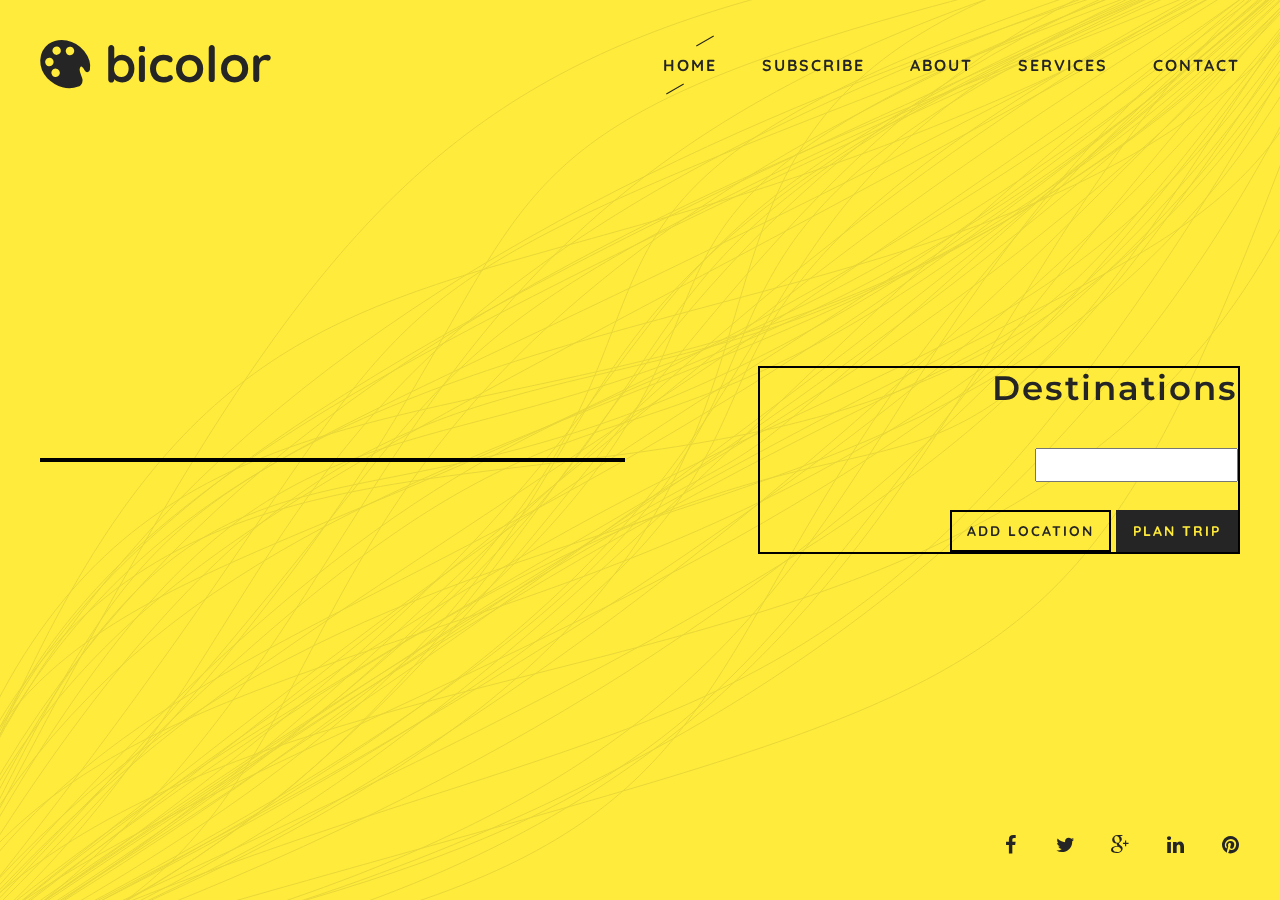
<file: index.html>
<!DOCTYPE html>
<html>
    <head>
        <title>Bicolor - Creative Coming Soon Template</title>
        <!-- META DATA -->
        <meta http-equiv="content-type" content="text/html;charset=UTF-8">
        <meta charset="utf-8">
        <meta name="viewport" content="width=device-width, initial-scale=1, maximum-scale=1">
        <meta name="description" content="">
        <meta name="keywords" content="">
        <meta name="author" content="">
        <!-- CSS Implementing Plugins -->
        <link rel="stylesheet" href="assets/css/font-awesome.min.css">
        <link rel="stylesheet" href="assets/css/bicolor.min.css">
        <!-- CSS Global Compulsory -->
        <link rel="stylesheet" href="assets/css/bootstrap.min.css">
        <link rel="stylesheet" href="assets/css/animate.min.css">
        <link rel="stylesheet" href="assets/css/style.css">
        <!--<link rel="stylesheet" href="assets/css/custom.css">-->
        <!-- HTML5 shim and Respond.js IE8 support of HTML5 elements and media queries -->
        <!--[if lt IE 9]>
        <script src="http://html5shim.googlecode.com/svn/trunk/html5.js"></script>
        <![endif]-->
        <!-- FAVICONS -->
        <link rel="shortcut icon" href="assets/img/favicon.png">
        <link rel="apple-touch-icon" href="assets/img/apple-touch-icon.png">
        <link rel="apple-touch-icon" sizes="72x72" href="assets/img/apple-touch-icon-72x72.png">
        <link rel="apple-touch-icon" sizes="114x114" href="assets/img/apple-touch-icon-114x114.png">
    </head>
    <body>
        <div id="awd-site-wrap" class="bg bg-home">
            <div id="bg">
                <div id="overlay">
                    <div class="awd-site-bg bg-home"></div>
                    <div class="awd-site-bg bg-subscribe"></div>
                    <div class="awd-site-bg bg-about"></div>
                    <div class="awd-site-bg bg-contact"></div>
                    <div class="awd-site-bg bg-services"></div>
                </div>
                <canvas id="awd-site-canvas"></canvas>
            </div>
            <!-- START SITE HEADER -->
            <header id="awd-site-header">
                <div id="awd-site-logo" class="animated" data-animation="fadeInDown" data-animation-delay="500">
                    <h1><a href="index.html#" class="go-slide" data-slide="home"><i class="icon-paint"></i><span>Bicolor</span></a></h1>
                </div>
                <button class="menu-toggle animated" data-animation="fadeInDown" data-animation-delay="500" data-role="toggle">
                <span></span>
                <span></span>
                <span></span>
                </button>
                <!-- START NAVIGATION -->
                <nav id="awd-site-nav" class="navigation animated" data-animation="fadeInDown" data-animation-delay="500">
                    <div class="nav-container">
                        <!-- START NAVIGATION MENU ITEMS -->
                        <ul>
                            <li><a href="index.html#" data-slide="home" class="active">Home</a></li>
                            <li><a href="index.html#" data-slide="subscribe">Subscribe</a></li>
                            <li><a href="index.html#" data-slide="about">About</a></li>
                            <li><a href="index.html#" data-slide="services">Services</a></li>
                            <li><a href="index.html#" data-slide="contact">Contact</a></li>
                        </ul>
                        <!-- END NAVIGATION MENU ITEMS -->
                    </div>
                </nav>
                <!-- END NAVIGATION -->
            </header>
            <!-- END SITE HEADER -->
            <!-- START MAIN -->
            <main id="awd-site-main">
                <!-- START SECTION -->
                <section id="awd-site-content">
                    <div class="sections-block">
                        <div class="slides">
                            <div class="slides-wrap">
                                <!-- HOME SECTION -->
                                <div class="slide-item" data-slide-id="home">
                                    <!-- START CONTAINER -->
                                    <div class="container-fluid">
                                        <div class="row">
                                            <div class="col-md-12">
                                                <!-- START SLIDE CONTENT-->
                                                <div class="slide-content">
                                                    <div class="row">
                                                        <div class="col-lg-6 col-md-6 svm">
                                                            <div class="section-info text-left" style="border: 2px solid black;">
                                                                
                                                            </div>
                                                        </div>
                                                        <div class="col-lg-5 col-lg-offset-1 col-md-6 svm">
                                                            <div class="section-info text-right" style="border: 2px solid black;">
                                                                <!-- START TITLE -->
                                                                <h2 class="section-title text-default animated" data-animation="fadeIn" data-animation-delay="50">Destinations
                                                                </h2>
                                                                <!-- END TITLE -->
                                                                <input type="text" name="fname"><br><br>
                                                                <a href="index.html#" class="btn go-slide animated" data-animation="fadeIn" data-animation-delay="60" data-slide="about">Add Location</a>
                                                                <a href="index.html#" class="btn btn-inverse go-slide animated" data-animation="fadeIn" data-animation-delay="60" data-slide="subscribe">Plan Trip</a>
                                                            </div>
                                                        </div>
                                                    </div>
                                                </div>
                                                <!-- END SLIDE CONTENT-->
                                            </div>
                                        </div>
                                    </div>
                                    <!-- END CONTAINER -->
                                </div>
                                <!-- SUBSCRIBE SECTION -->
                                <div class="slide-item" data-slide-id="subscribe">
                                    <!-- START CONTAINER -->
                                    <div class="container-fluid">
                                        <div class="row">
                                            <div class="col-md-12">
                                                <!-- START SLIDE CONTENT-->
                                                <div class="slide-content">
                                                    <div class="row">
                                                        <div class="col-lg-5 col-lg-offset-2 col-md-6 col-md-offset-1 col-md-push-5 svm">
                                                            <div class="section-info text-right">
                                                                <!-- START TITLE -->
                                                                <h2 class="section-title text-default animated" data-animation="fadeIn" data-animation-delay="60">Subscribe to<br/> Our Newsletter</h2>
                                                                <!-- END TITLE -->
                                                                <p class="animated" data-animation="fadeIn" data-animation-delay="100">Join our email
                                                                    newsletter.
                                                                    <strong>It's fast and easy.</strong><br/> You will be among the first to know about<br/> the launch of our project.
                                                                </p>
                                                            </div>
                                                        </div>
                                                        <div class="col-md-5 col-md-pull-7 svm">
                                                            <div class="section-info text-left">
                                                                <p><strong>Don't forget</strong> to click on the confirmation email that you will receive in order to <strong>activate</strong> your
                                                                    subscription.
                                                                </p>
                                                                <!-- Subscribe Form -->
                                                                <div class="row">
                                                                    <div class="col-md-12 col-md-offset-0 col-sm-8 col-sm-offset-2">
                                                                        <form id="subscribe-form" class="subscribe-form" method="post">
                                                                            <input type="email" id="subscribe-email"
                                                                                name="subscribe-email" placeholder="Enter Your Email Address"/>
                                                                            <button type="submit" id="subscribe-submit" class="btn btn-inverse">
                                                                            <span>Subscribe</span> <i class="fa fa-envelope"></i></button>
                                                                            <div class="form-notice subscribe-notice"></div>
                                                                        </form>
                                                                    </div>
                                                                </div>
                                                                <!-- end Subscribe Form -->
                                                            </div>
                                                        </div>
                                                    </div>
                                                </div>
                                                <!-- END SLIDE CONTENT-->
                                            </div>
                                        </div>
                                        <!-- END ROW -->
                                    </div>
                                    <!-- END CONTAINER -->
                                </div>
                                <!-- ABOUT SECTION -->
                                <div class="slide-item" data-slide-id="about">
                                    <!-- START CONTAINER -->
                                    <div class="container-fluid">
                                        <div class="row">
                                            <div class="col-md-12">
                                                <!-- START SLIDE CONTENT-->
                                                <div class="slide-content">
                                                    <div class="row">
                                                        <div class="col-lg-5 col-lg-offset-2 col-md-6 col-md-offset-1 col-md-push-5 svm">
                                                            <div class="section-info text-right">
                                                                <!-- START TITLE -->
                                                                <h2 class="section-title text-default animated" data-animation="fadeIn" data-animation-delay="60">About Us</h2>
                                                                <!-- END TITLE -->
                                                                <p class="animated" data-animation="fadeIn" data-animation-delay="100">Bicolor is a <strong>creative</strong>,
                                                                    modern,
                                                                    <strong>minimal</strong> and fully responsive coming soon/under construction <strong>template</strong> suitable for every
                                                                    creative
                                                                    people, corporates, business agency.
                                                                </p>
                                                            </div>
                                                        </div>
                                                        <div class="col-md-5 col-md-pull-7 svm">
                                                            <div class="section-info text-left">
                                                                <!-- START FEATURES-LIST -->
                                                                <div class="features-list">
                                                                    <!-- FEATURE -->
                                                                    <div class="featured-item animated" data-animation="fadeIn"
                                                                        data-animation-delay="150">
                                                                        <div class="featured-text">
                                                                            <h3><i class="fa fa-rocket"></i> Lightning Fast</h3>
                                                                            <p>Duis aute irure dolor in reprehenderit in voluptate velit esse
                                                                                cillum.
                                                                            </p>
                                                                        </div>
                                                                    </div>
                                                                    <div class="featured-item">
                                                                        <!-- FEATURE -->
                                                                        <div class="featured-item animated" data-animation="fadeIn"
                                                                            data-animation-delay="150">
                                                                            <div class="featured-text">
                                                                                <h3><i class="icon-paint"></i> Unlimited Colors</h3>
                                                                                <p>Duis aute irure dolor in reprehenderit in voluptate velit esse
                                                                                    cillum.
                                                                                </p>
                                                                            </div>
                                                                        </div>
                                                                    </div>
                                                                </div>
                                                                <!-- END FEATURES-LIST -->
                                                            </div>
                                                        </div>
                                                    </div>
                                                </div>
                                                <!-- END SLIDE CONTENT-->
                                            </div>
                                        </div>
                                        <!-- END ROW -->
                                    </div>
                                    <!-- END CONTAINER -->
                                </div>
                                <!-- SERVICES SECTION -->
                                <div class="slide-item" data-slide-id="services">
                                    <!-- START CONTAINER -->
                                    <div class="container-fluid">
                                        <div class="row">
                                            <div class="col-md-12">
                                                <!-- START SLIDE CONTENT-->
                                                <div class="slide-content">
                                                    <div class="row">
                                                        <div class="col-lg-5 col-lg-offset-2 col-md-6 col-md-offset-1 col-md-push-5 svm">
                                                            <div class="section-info text-right">
                                                                <!-- START TITLE -->
                                                                <h2 class="section-title text-default animated" data-animation="fadeIn">Our Services</h2>
                                                                <!-- END TITLE -->
                                                                <p class="animated" data-animation="fadeIn" data-animation-delay="100">Lorem ipsum dolor sit
                                                                    amet,
                                                                    consectetur
                                                                    adipisicing elit, sed do eiusmod tempor incididunt ut labore et dolore magna aliqua. Ut enim
                                                                    ad
                                                                    minim veniam, quis nostrud exercitation ullamco laboris nisi ut aliquip ex ea commodo
                                                                    consequat.
                                                                </p>
                                                            </div>
                                                        </div>
                                                        <div class="col-md-5 col-md-pull-7 svm">
                                                            <div class="section-info text-left">
                                                                <!-- SERVICE -->
                                                                <div class="service animated" data-animation="fadeIn" data-animation-delay="150">
                                                                    <h3>Well Documented</h3>
                                                                    <p>Duis aute irure dolor in reprehenderit in voluptate velit esse cillum dolore eu.
                                                                        Excepteur
                                                                        sint occaecat cupidatat non proident.
                                                                    </p>
                                                                </div>
                                                                <!-- SERVICE -->
                                                                <div class="service animated" data-animation="fadeIn" data-animation-delay="150">
                                                                    <h3>Fully Responsive</h3>
                                                                    <p>Duis aute irure dolor in reprehenderit in voluptate velit esse cillum dolore eu.
                                                                        Excepteur
                                                                        sint occaecat cupidatat non proident.
                                                                    </p>
                                                                </div>
                                                            </div>
                                                        </div>
                                                    </div>
                                                </div>
                                                <!-- END SLIDE CONTENT-->
                                            </div>
                                        </div>
                                        <!-- END ROW -->
                                    </div>
                                    <!-- END CONTAINER -->
                                </div>
                                <!-- CONTACT SECTION -->
                                <div class="slide-item" data-slide-id="contact">
                                    <!-- START CONTAINER -->
                                    <div class="container-fluid">
                                        <div class="row">
                                            <div class="col-md-12">
                                                <!-- START SLIDE CONTENT-->
                                                <div class="slide-content">
                                                    <div class="row">
                                                        <div class="col-lg-5 col-lg-offset-1 col-md-6 col-md-push-6 svm">
                                                            <div class="section-info text-right">
                                                                <!-- START TITLE -->
                                                                <h2 class="section-title text-default animated" data-animation="fadeIn">Contact Us</h2>
                                                                <!-- END TITLE -->
                                                                <div class="contact-info">
                                                                    <p class="contact-item"><i class="fa fa-phone"></i> Phone: (+1) 23-4567-890</p>
                                                                    <!--<p class="contact-item"><i class="fa fa-envelope"></i> Email: info@example.com</p>-->
                                                                    <p class="contact-item"><i class="fa fa-map-marker"></i> NE 29th Ave, Miami, FL 33180, USA</p>
                                                                </div>
                                                                <p class="animated" data-animation="fadeIn" data-animation-delay="100">
                                                                    <strong>Wanna say hello?</strong> Lorem ipsum dolor sit amet, consectetur adipisicing elit, sed do eiusmod <strong>tempor incididunt</strong> ut labore et dolore magna aliqua.
                                                                </p>
                                                            </div>
                                                        </div>
                                                        <div class="col-lg-6 col-md-6 col-md-pull-6 svm">
                                                            <div class="section-info text-left">
                                                                <!-- START CONTACT FORM -->
                                                                <form id="contact-form" class="contact-form">
                                                                    <div class="row">
                                                                        <div class="col-lg-4 col-md-6 col-md-12 animated" data-animation="fadeIn" data-animation-delay="200">
                                                                            <input type="text" name="contact-name" placeholder="Name"
                                                                                class="contact-form-name required">
                                                                        </div>
                                                                        <div class="col-lg-4 col-md-6 col-md-12 animated" data-animation="fadeIn" data-animation-delay="200">
                                                                            <input type="email" name="contact-email" placeholder="Email address"
                                                                                class="contact-form-email required">
                                                                        </div>
                                                                        <div class="col-lg-4 col-md-12 animated" data-animation="fadeIn" data-animation-delay="200">
                                                                            <input type="text" name="contact-subject" placeholder="Subject"
                                                                                class="contact-form-subject required">
                                                                        </div>
                                                                        <!-- END COLUMN 4 -->
                                                                        <div class="col-md-12 animated" data-animation="fadeIn" data-animation-delay="150">
                                                                            <textarea name="contact-message" placeholder="Message"
                                                                                class="contact-form-message required"
                                                                                rows="4"></textarea>
                                                                            <button class="btn btn-block" type="submit" id="submit" name="submit"><span>Send Message</span>
                                                                            <i class="fa fa-send"></i></button>
                                                                        </div>
                                                                        <!-- END COLUMN 8 -->
                                                                    </div>
                                                                    <!-- END ROW -->
                                                                    <div class="contact-notice"></div>
                                                                </form>
                                                                <!-- END CONTACT FORM -->
                                                            </div>
                                                        </div>
                                                    </div>
                                                </div>
                                                <!-- END SLIDE CONTENT-->
                                            </div>
                                        </div>
                                        <!-- END ROW -->
                                    </div>
                                    <!-- END CONTAINER -->
                                </div>
                            </div>
                        </div>
                    </div>
                </section>
                <!-- END SECTION -->
            </main>
            <!-- END MAIN -->
            <footer id="awd-site-footer">
                <!-- START COPYRIGHT -->
                <div class="copyright animated" data-animation="fadeInUp" data-animation-delay="500">
                </div>
                <!-- END COPYRIGHT -->
                <!-- START SOCIAL ICONS -->
                <nav class="social-icons animated" data-animation="fadeInUp" data-animation-delay="500">
                    <ul>
                        <li><a href="index.html#"><i class="fa fa-facebook"></i></a></li>
                        <li><a href="index.html#"><i class="fa fa-twitter"></i></a></li>
                        <li><a href="index.html#"><i class="fa fa-google-plus"></i></a></li>
                        <li><a href="index.html#"><i class="fa fa-linkedin"></i></a></li>
                        <li><a href="index.html#"><i class="fa fa-pinterest"></i></a></li>
                    </ul>
                </nav>
                <!-- END SOCIAL ICONS -->
            </footer>
        </div>
        <!-- JS -->
        <script type="text/javascript" src="assets/js/jquery-1.11.3.min.js"></script>
        <script type="text/javascript" src="assets/js/bootstrap.min.js"></script>
        <script type="text/javascript" src="assets/js/vendor.js"></script>
        <script type="text/javascript" src="assets/js/options-v=2.js"></script>
        <script type="text/javascript" src="assets/js/main-v=1.js"></script>
    </body>
</html>
</file>
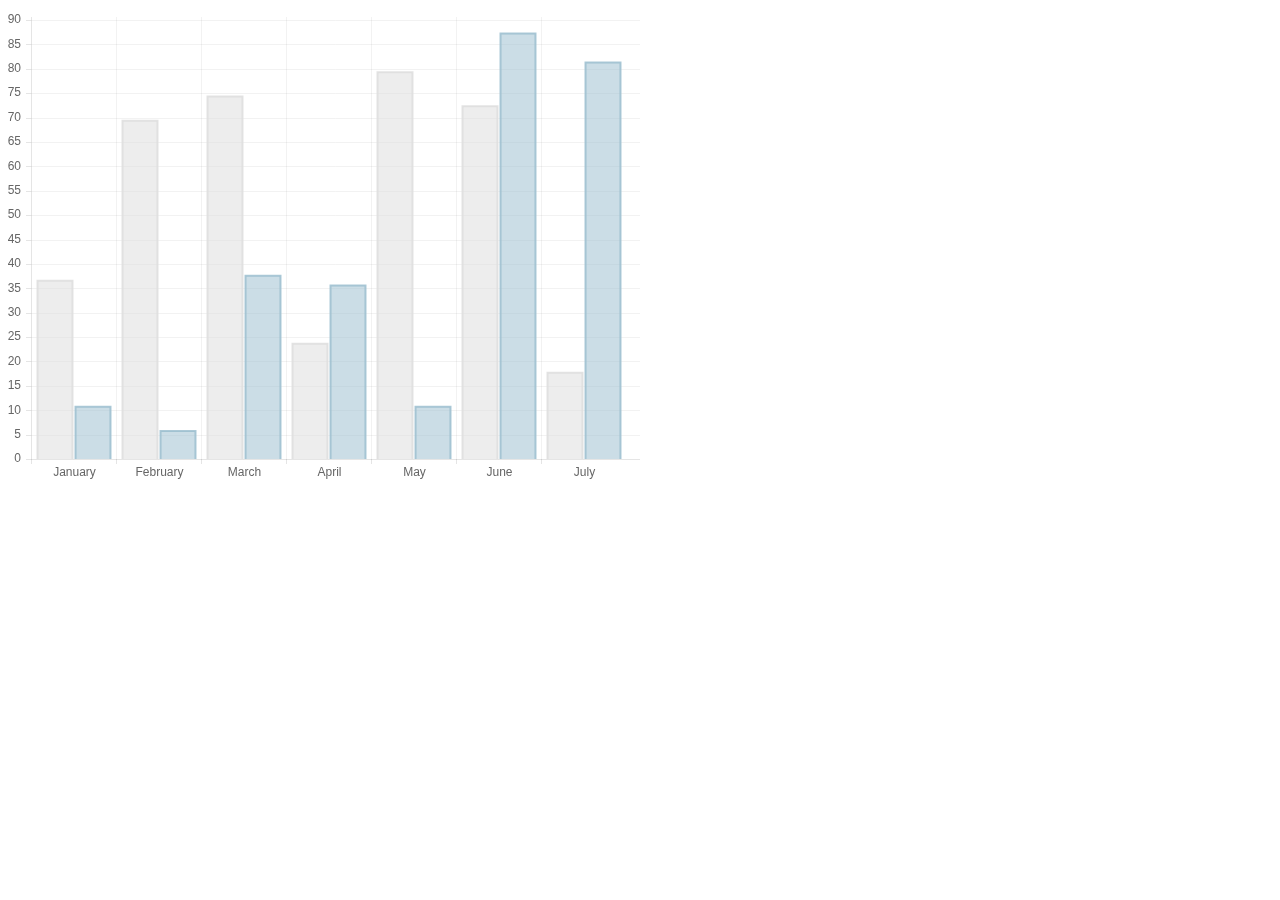
<file: static/js/Chart.js/samples/bar.html>
<!doctype html>
<html>
	<head>
		<title>Bar Chart</title>
		<script src="../Chart.js"></script>
	</head>
	<body>
		<div style="width: 50%">
			<canvas id="canvas" height="450" width="600"></canvas>
		</div>


	<script>
	var randomScalingFactor = function(){ return Math.round(Math.random()*100)};

	var barChartData = {
		labels : ["January","February","March","April","May","June","July"],
		datasets : [
			{
				fillColor : "rgba(220,220,220,0.5)",
				strokeColor : "rgba(220,220,220,0.8)",
				highlightFill: "rgba(220,220,220,0.75)",
				highlightStroke: "rgba(220,220,220,1)",
				data : [randomScalingFactor(),randomScalingFactor(),randomScalingFactor(),randomScalingFactor(),randomScalingFactor(),randomScalingFactor(),randomScalingFactor()]
			},
			{
				fillColor : "rgba(151,187,205,0.5)",
				strokeColor : "rgba(151,187,205,0.8)",
				highlightFill : "rgba(151,187,205,0.75)",
				highlightStroke : "rgba(151,187,205,1)",
				data : [randomScalingFactor(),randomScalingFactor(),randomScalingFactor(),randomScalingFactor(),randomScalingFactor(),randomScalingFactor(),randomScalingFactor()]
			}
		]

	}
	window.onload = function(){
		var ctx = document.getElementById("canvas").getContext("2d");
		window.myBar = new Chart(ctx).Bar(barChartData, {
			responsive : true
		});
	}

	</script>
	</body>
</html>
</file>
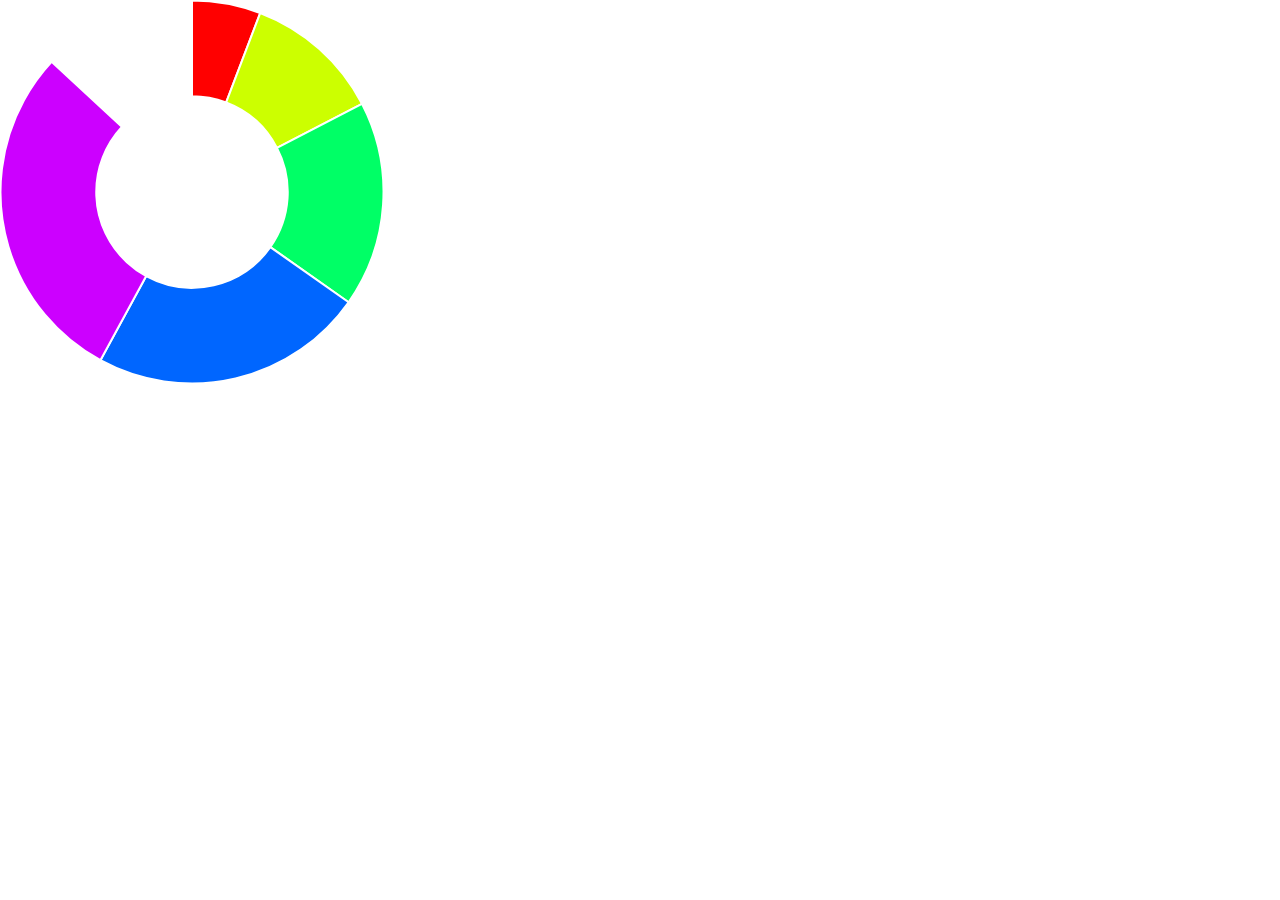
<file: static/js/Chart.js/samples/doughnut.color.html>
<!doctype html>
<html>
	<head>
		<title>Doughnut Chart</title>
		<script src="../src/Chart.Core.js"></script>
		<script src="../src/Chart.Doughnut.js"></script>
		<style>
			body{
				padding: 0;
				margin: 0;
			}
			#canvas-holder{
				width:30%;
			}
		</style>
	</head>
	<body>
		<div id="canvas-holder">
			<canvas id="chart-area" width="500" height="500"/>
		</div>


	<script>

		var doughnutData = [
				{
					value: 1,
					label: "One"
				},
				{
					value: 2,
					label: "Two"
				},
				{
					value: 3,
					label: "Three"
				},
				{
					value: 4,
					label: "Four"
				},
				{
					value: 5,
					label: "Five"
				}

			];

			window.onload = function(){
				var ctx = document.getElementById("chart-area").getContext("2d");
				window.myDoughnut = new Chart(ctx).Doughnut(doughnutData, {responsive : true});
			};



	</script>
	</body>
</html>
</file>
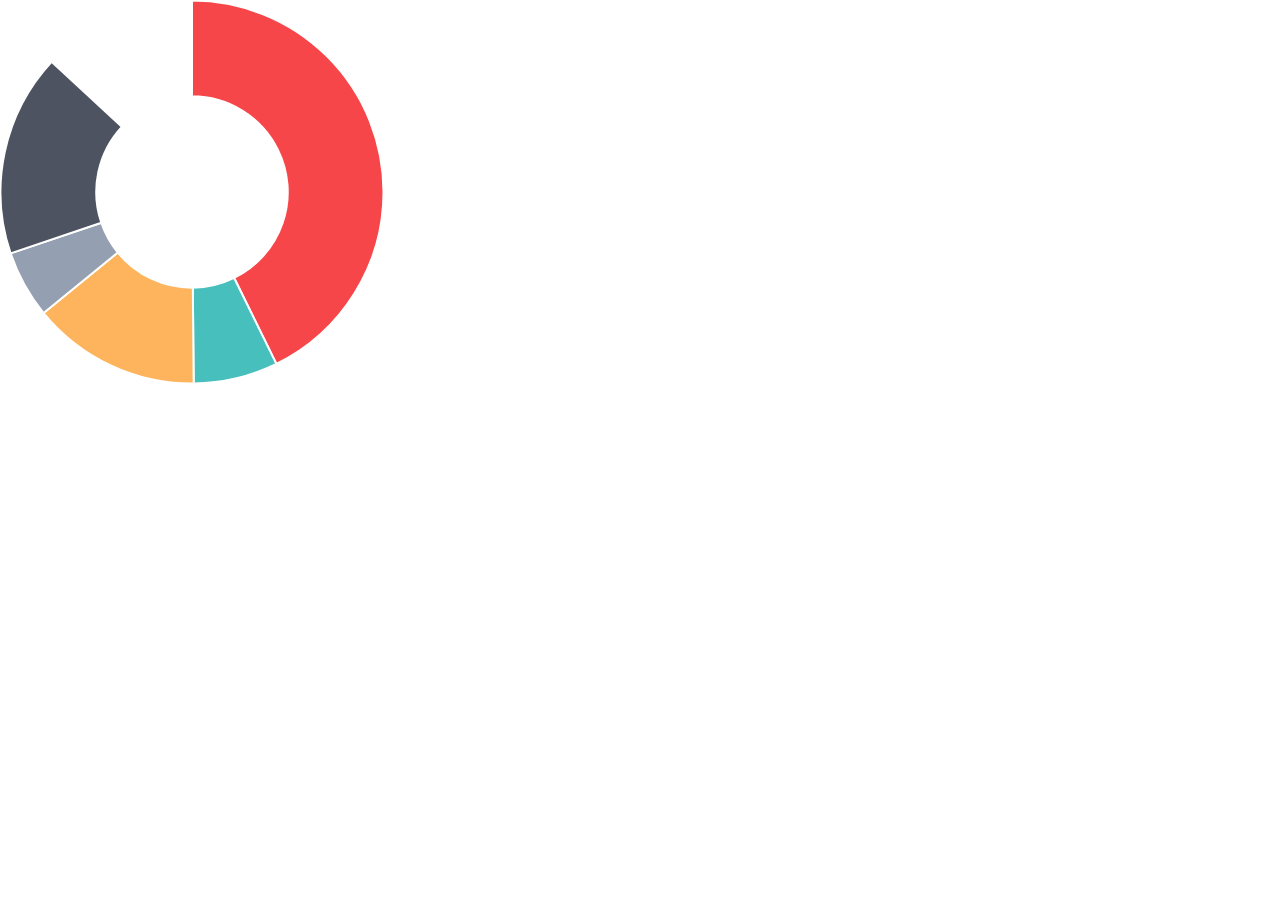
<file: static/js/Chart.js/samples/doughnut.html>
<!doctype html>
<html>
	<head>
		<title>Doughnut Chart</title>
		<script src="../Chart.js"></script>
		<style>
			body{
				padding: 0;
				margin: 0;
			}
			#canvas-holder{
				width:30%;
			}
		</style>
	</head>
	<body>
		<div id="canvas-holder">
			<canvas id="chart-area" width="500" height="500"/>
		</div>


	<script>

		var doughnutData = [
				{
					value: 300,
					color:"#F7464A",
					highlight: "#FF5A5E",
					label: "Red"
				},
				{
					value: 50,
					color: "#46BFBD",
					highlight: "#5AD3D1",
					label: "Green"
				},
				{
					value: 100,
					color: "#FDB45C",
					highlight: "#FFC870",
					label: "Yellow"
				},
				{
					value: 40,
					color: "#949FB1",
					highlight: "#A8B3C5",
					label: "Grey"
				},
				{
					value: 120,
					color: "#4D5360",
					highlight: "#616774",
					label: "Dark Grey"
				}

			];

			window.onload = function(){
				var ctx = document.getElementById("chart-area").getContext("2d");
				window.myDoughnut = new Chart(ctx).Doughnut(doughnutData, {responsive : true});
			};



	</script>
	</body>
</html>
</file>
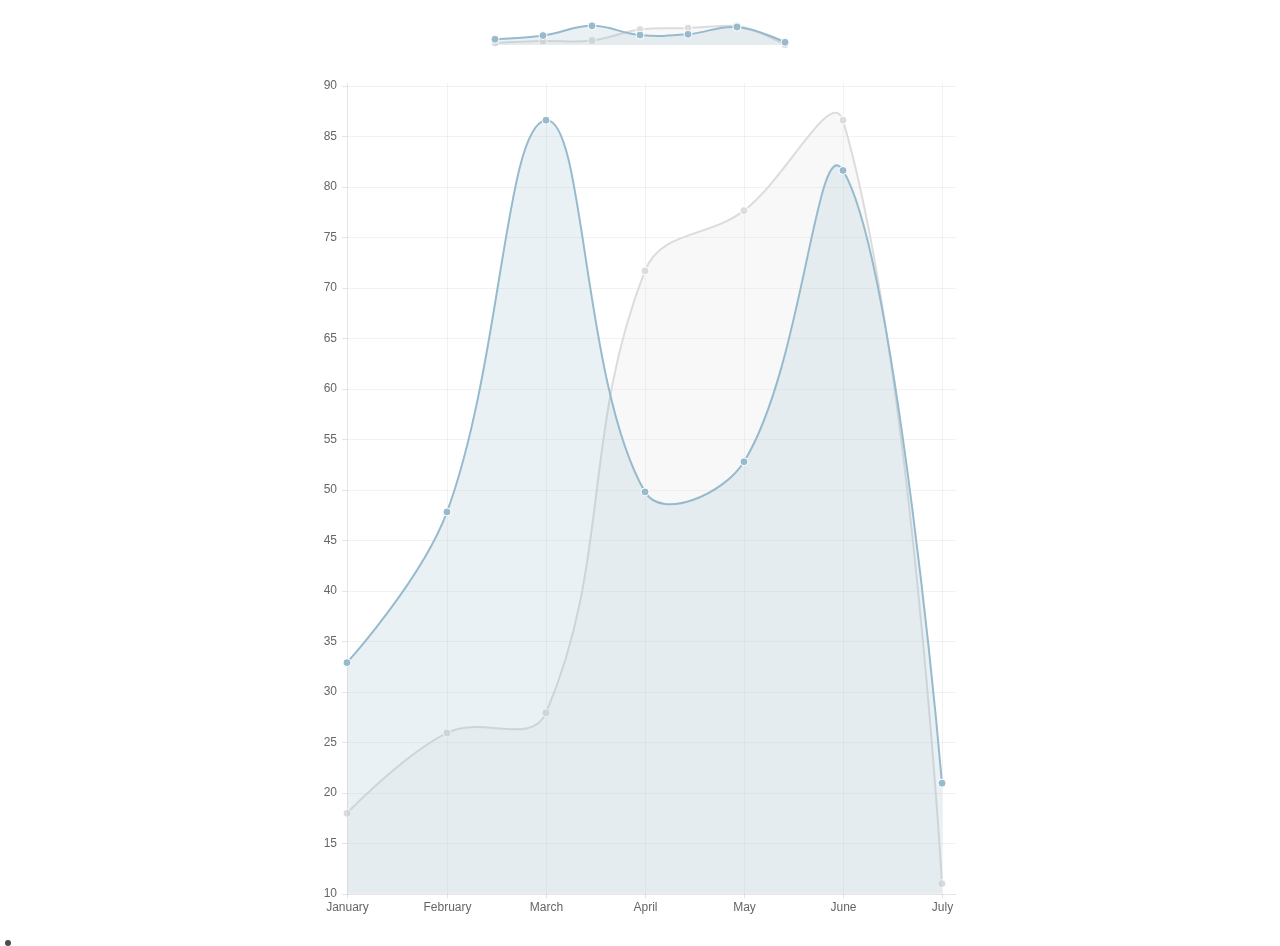
<file: static/js/Chart.js/samples/line-customTooltips.html>
<!doctype html>
<html>

<head>
    <title>Line Chart with Custom Tooltips</title>
    <script src="../Chart.js"></script>
    <script src="http://cdnjs.cloudflare.com/ajax/libs/jquery/2.1.3/jquery.min.js"></script>

    <style>
    #canvas-holder1 {
        width: 300px;
        margin: 20px auto;
    }
    #canvas-holder2 {
        width: 50%;
        margin: 20px 25%;
    }
    #chartjs-tooltip {
        opacity: 1;
        position: absolute;
        background: rgba(0, 0, 0, .7);
        color: white;
        padding: 3px;
        border-radius: 3px;
        -webkit-transition: all .1s ease;
        transition: all .1s ease;
        pointer-events: none;
        -webkit-transform: translate(-50%, 0);
        transform: translate(-50%, 0);
    }
   	.chartjs-tooltip-key{
   		display:inline-block;
   		width:10px;
   		height:10px;
   	}
    </style>
</head>

<body>
    <div id="canvas-holder1">
        <canvas id="chart1" width="300" height="30" />
    </div>
    <div id="canvas-holder2">
        <canvas id="chart2" width="450" height="600" />
    </div>

    <div id="chartjs-tooltip"></div>


    <script>

    Chart.defaults.global.pointHitDetectionRadius = 1;
    Chart.defaults.global.customTooltips = function(tooltip) {

        var tooltipEl = $('#chartjs-tooltip');

        if (!tooltip) {
            tooltipEl.css({
                opacity: 0
            });
            return;
        }

        tooltipEl.removeClass('above below');
        tooltipEl.addClass(tooltip.yAlign);

        var innerHtml = '';
        for (var i = tooltip.labels.length - 1; i >= 0; i--) {
        	innerHtml += [
        		'<div class="chartjs-tooltip-section">',
        		'	<span class="chartjs-tooltip-key" style="background-color:' + tooltip.legendColors[i].fill + '"></span>',
        		'	<span class="chartjs-tooltip-value">' + tooltip.labels[i] + '</span>',
        		'</div>'
        	].join('');
        }
        tooltipEl.html(innerHtml);

        tooltipEl.css({
            opacity: 1,
            left: tooltip.chart.canvas.offsetLeft + tooltip.x + 'px',
            top: tooltip.chart.canvas.offsetTop + tooltip.y + 'px',
            fontFamily: tooltip.fontFamily,
            fontSize: tooltip.fontSize,
            fontStyle: tooltip.fontStyle,
        });
    };
    var randomScalingFactor = function() {
        return Math.round(Math.random() * 100);
    };
    var lineChartData = {
        labels: ["January", "February", "March", "April", "May", "June", "July"],
        datasets: [{
            label: "My First dataset",
            fillColor: "rgba(220,220,220,0.2)",
            strokeColor: "rgba(220,220,220,1)",
            pointColor: "rgba(220,220,220,1)",
            pointStrokeColor: "#fff",
            pointHighlightFill: "#fff",
            pointHighlightStroke: "rgba(220,220,220,1)",
            data: [randomScalingFactor(), randomScalingFactor(), randomScalingFactor(), randomScalingFactor(), randomScalingFactor(), randomScalingFactor(), randomScalingFactor()]
        }, {
            label: "My Second dataset",
            fillColor: "rgba(151,187,205,0.2)",
            strokeColor: "rgba(151,187,205,1)",
            pointColor: "rgba(151,187,205,1)",
            pointStrokeColor: "#fff",
            pointHighlightFill: "#fff",
            pointHighlightStroke: "rgba(151,187,205,1)",
            data: [randomScalingFactor(), randomScalingFactor(), randomScalingFactor(), randomScalingFactor(), randomScalingFactor(), randomScalingFactor(), randomScalingFactor()]
        }]
    };

    window.onload = function() {
        var ctx1 = document.getElementById("chart1").getContext("2d");
        window.myLine = new Chart(ctx1).Line(lineChartData, {
        	showScale: false,
        	pointDot : true,
            responsive: true
        });

        var ctx2 = document.getElementById("chart2").getContext("2d");
        window.myLine = new Chart(ctx2).Line(lineChartData, {
            responsive: true
        });
    };
    </script>
</body>

</html>
</file>
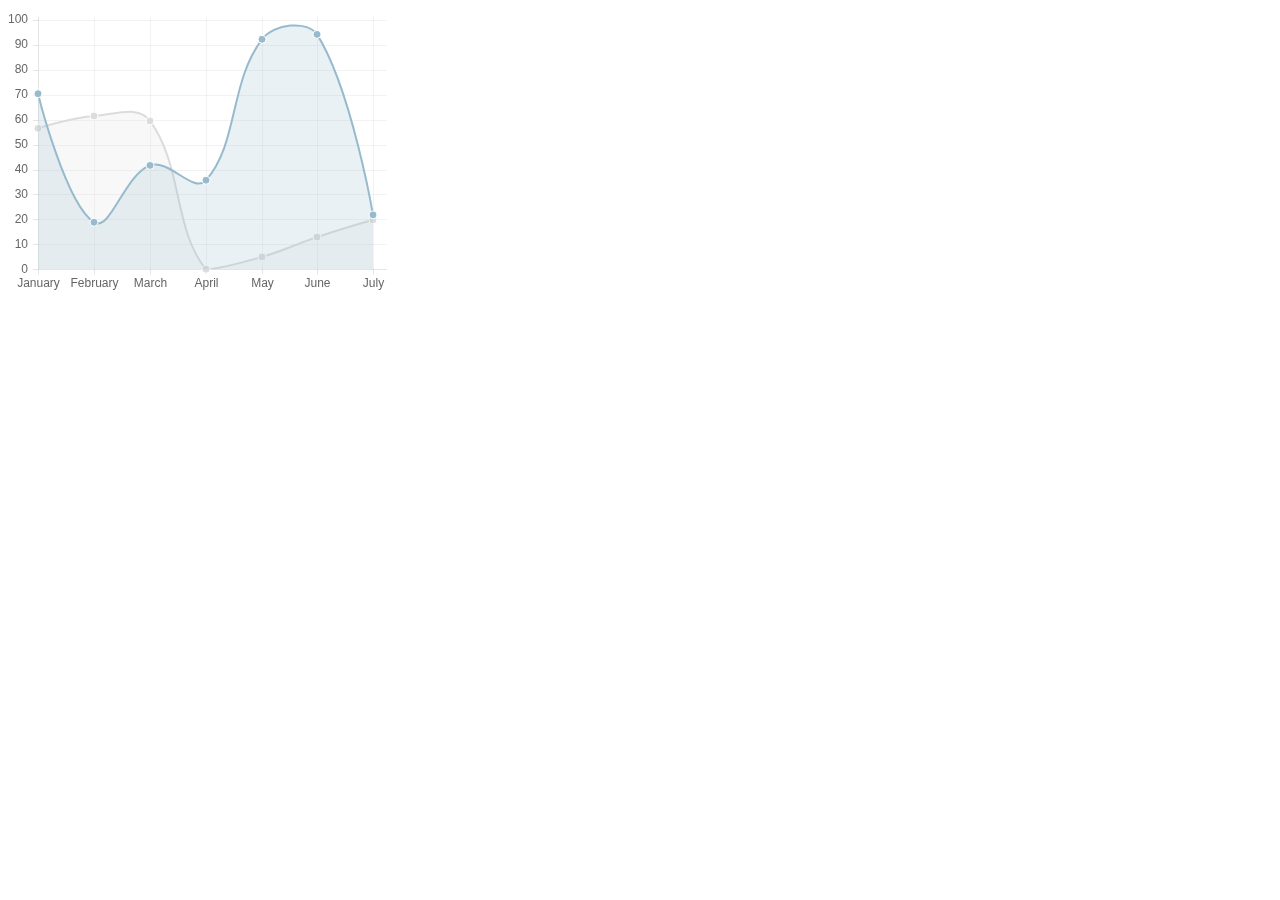
<file: static/js/Chart.js/samples/line.html>
<!doctype html>
<html>
	<head>
		<title>Line Chart</title>
		<script src="../Chart.js"></script>
	</head>
	<body>
		<div style="width:30%">
			<div>
				<canvas id="canvas" height="450" width="600"></canvas>
			</div>
		</div>


	<script>
		var randomScalingFactor = function(){ return Math.round(Math.random()*100)};
		var lineChartData = {
			labels : ["January","February","March","April","May","June","July"],
			datasets : [
				{
					label: "My First dataset",
					fillColor : "rgba(220,220,220,0.2)",
					strokeColor : "rgba(220,220,220,1)",
					pointColor : "rgba(220,220,220,1)",
					pointStrokeColor : "#fff",
					pointHighlightFill : "#fff",
					pointHighlightStroke : "rgba(220,220,220,1)",
					data : [randomScalingFactor(),randomScalingFactor(),randomScalingFactor(),randomScalingFactor(),randomScalingFactor(),randomScalingFactor(),randomScalingFactor()]
				},
				{
					label: "My Second dataset",
					fillColor : "rgba(151,187,205,0.2)",
					strokeColor : "rgba(151,187,205,1)",
					pointColor : "rgba(151,187,205,1)",
					pointStrokeColor : "#fff",
					pointHighlightFill : "#fff",
					pointHighlightStroke : "rgba(151,187,205,1)",
					data : [randomScalingFactor(),randomScalingFactor(),randomScalingFactor(),randomScalingFactor(),randomScalingFactor(),randomScalingFactor(),randomScalingFactor()]
				}
			]

		}

	window.onload = function(){
		var ctx = document.getElementById("canvas").getContext("2d");
		window.myLine = new Chart(ctx).Line(lineChartData, {
			responsive: true
		});
	}


	</script>
	</body>
</html>
</file>
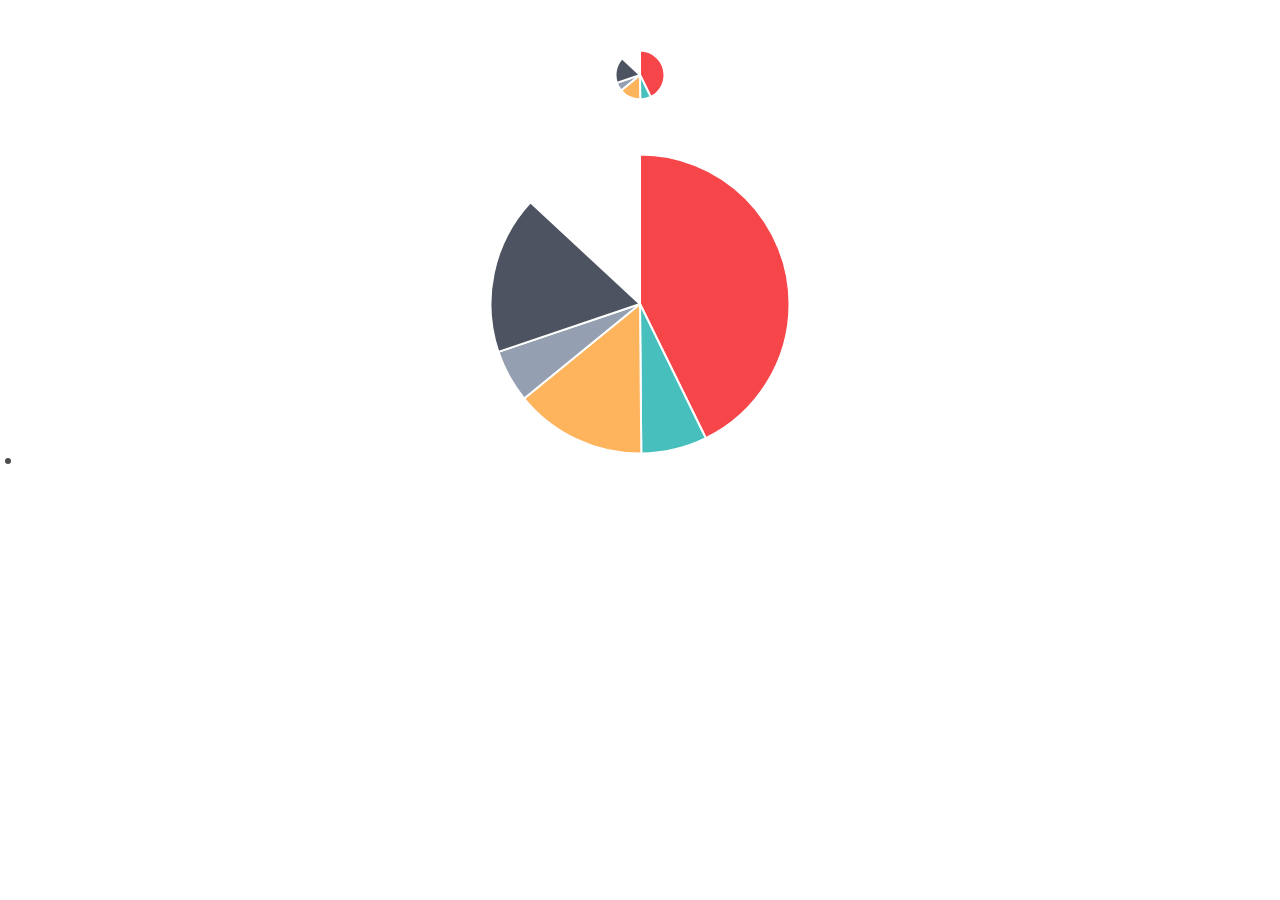
<file: static/js/Chart.js/samples/pie-customTooltips.html>
<!doctype html>
<html>

<head>
    <title>Pie Chart with Custom Tooltips</title>
    <script src="../Chart.js"></script>
    <script src="http://cdnjs.cloudflare.com/ajax/libs/jquery/2.1.3/jquery.min.js"></script>

    <style>
    #canvas-holder {
        width: 100%;
        margin-top: 50px;
        text-align: center;
    }
    #chartjs-tooltip {
        opacity: 1;
        position: absolute;
        background: rgba(0, 0, 0, .7);
        color: white;
        padding: 3px;
        border-radius: 3px;
        -webkit-transition: all .1s ease;
        transition: all .1s ease;
        pointer-events: none;
        -webkit-transform: translate(-50%, 0);
        transform: translate(-50%, 0);
    }
    #chartjs-tooltip.below {
        -webkit-transform: translate(-50%, 0);
        transform: translate(-50%, 0);
    }
    #chartjs-tooltip.below:before {
        border: solid;
        border-color: #111 transparent;
        border-color: rgba(0, 0, 0, .8) transparent;
        border-width: 0 8px 8px 8px;
        bottom: 1em;
        content: "";
        display: block;
        left: 50%;
        position: absolute;
        z-index: 99;
        -webkit-transform: translate(-50%, -100%);
        transform: translate(-50%, -100%);
    }
    #chartjs-tooltip.above {
        -webkit-transform: translate(-50%, -100%);
        transform: translate(-50%, -100%);
    }
    #chartjs-tooltip.above:before {
        border: solid;
        border-color: #111 transparent;
        border-color: rgba(0, 0, 0, .8) transparent;
        border-width: 8px 8px 0 8px;
        bottom: 1em;
        content: "";
        display: block;
        left: 50%;
        top: 100%;
        position: absolute;
        z-index: 99;
        -webkit-transform: translate(-50%, 0);
        transform: translate(-50%, 0);
    }
    </style>
</head>

<body>
    <div id="canvas-holder">
        <canvas id="chart-area1" width="50" height="50" />
    </div>
    <div id="canvas-holder">
        <canvas id="chart-area2" width="300" height="300" />
    </div>

    <div id="chartjs-tooltip"></div>


    <script>
    Chart.defaults.global.customTooltips = function(tooltip) {

    	// Tooltip Element
        var tooltipEl = $('#chartjs-tooltip');

        // Hide if no tooltip
        if (!tooltip) {
            tooltipEl.css({
                opacity: 0
            });
            return;
        }

        // Set caret Position
        tooltipEl.removeClass('above below');
        tooltipEl.addClass(tooltip.yAlign);

        // Set Text
        tooltipEl.html(tooltip.text);

        // Find Y Location on page
        var top;
        if (tooltip.yAlign == 'above') {
            top = tooltip.y - tooltip.caretHeight - tooltip.caretPadding;
        } else {
            top = tooltip.y + tooltip.caretHeight + tooltip.caretPadding;
        }

        // Display, position, and set styles for font
        tooltipEl.css({
            opacity: 1,
            left: tooltip.chart.canvas.offsetLeft + tooltip.x + 'px',
            top: tooltip.chart.canvas.offsetTop + top + 'px',
            fontFamily: tooltip.fontFamily,
            fontSize: tooltip.fontSize,
            fontStyle: tooltip.fontStyle,
        });
    };

    var pieData = [{
        value: 300,
        color: "#F7464A",
        highlight: "#FF5A5E",
        label: "Red"
    }, {
        value: 50,
        color: "#46BFBD",
        highlight: "#5AD3D1",
        label: "Green"
    }, {
        value: 100,
        color: "#FDB45C",
        highlight: "#FFC870",
        label: "Yellow"
    }, {
        value: 40,
        color: "#949FB1",
        highlight: "#A8B3C5",
        label: "Grey"
    }, {
        value: 120,
        color: "#4D5360",
        highlight: "#616774",
        label: "Dark Grey"
    }];

    window.onload = function() {
        var ctx1 = document.getElementById("chart-area1").getContext("2d");
        window.myPie = new Chart(ctx1).Pie(pieData);

        var ctx2 = document.getElementById("chart-area2").getContext("2d");
        window.myPie = new Chart(ctx2).Pie(pieData);
    };
    </script>
</body>

</html>
</file>
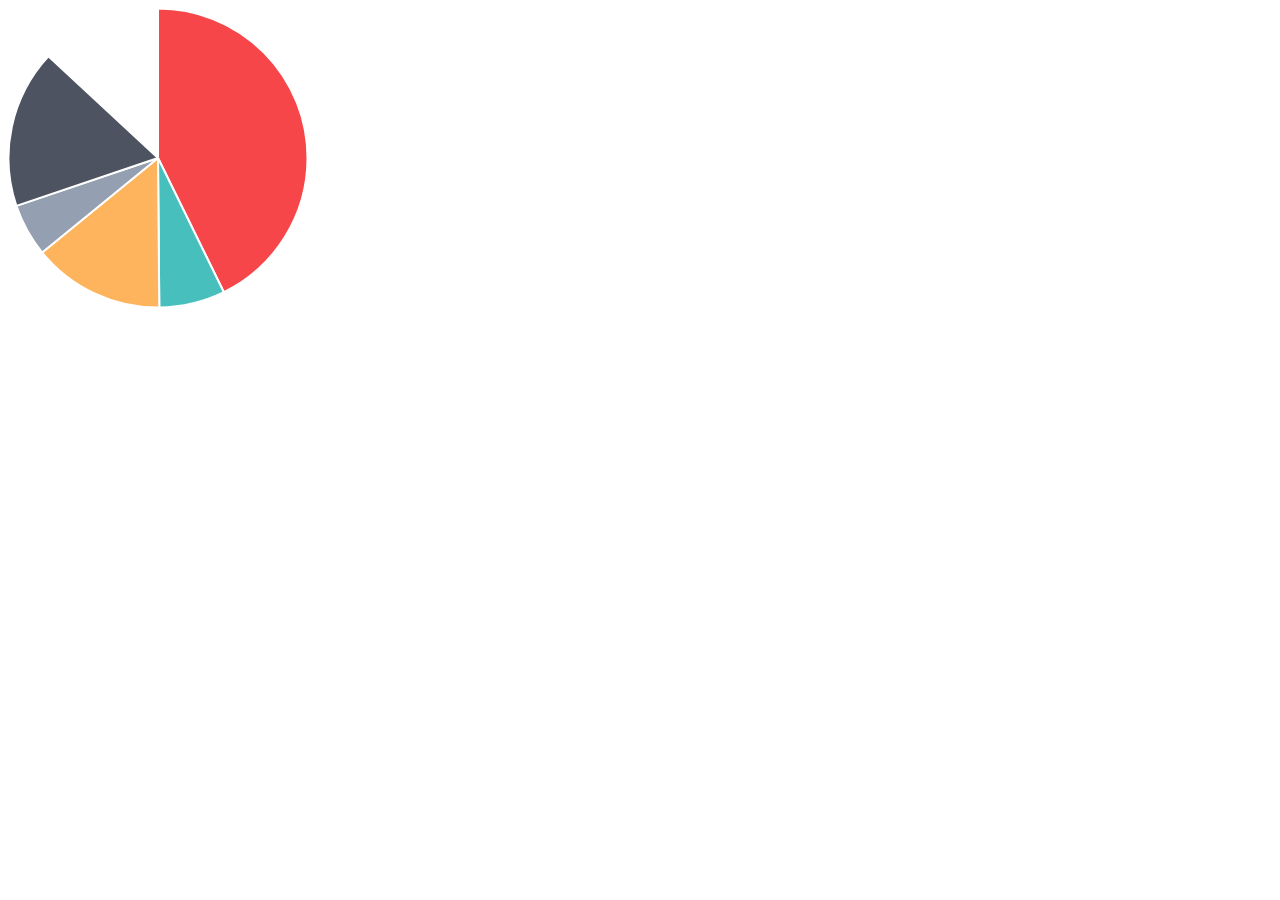
<file: static/js/Chart.js/samples/pie.html>
<!doctype html>
<html>
	<head>
		<title>Pie Chart</title>
		<script src="../Chart.js"></script>
	</head>
	<body>
		<div id="canvas-holder">
			<canvas id="chart-area" width="300" height="300"/>
		</div>


	<script>

		var pieData = [
				{
					value: 300,
					color:"#F7464A",
					highlight: "#FF5A5E",
					label: "Red"
				},
				{
					value: 50,
					color: "#46BFBD",
					highlight: "#5AD3D1",
					label: "Green"
				},
				{
					value: 100,
					color: "#FDB45C",
					highlight: "#FFC870",
					label: "Yellow"
				},
				{
					value: 40,
					color: "#949FB1",
					highlight: "#A8B3C5",
					label: "Grey"
				},
				{
					value: 120,
					color: "#4D5360",
					highlight: "#616774",
					label: "Dark Grey"
				}

			];

			window.onload = function(){
				var ctx = document.getElementById("chart-area").getContext("2d");
				window.myPie = new Chart(ctx).Pie(pieData);
			};



	</script>
	</body>
</html>
</file>
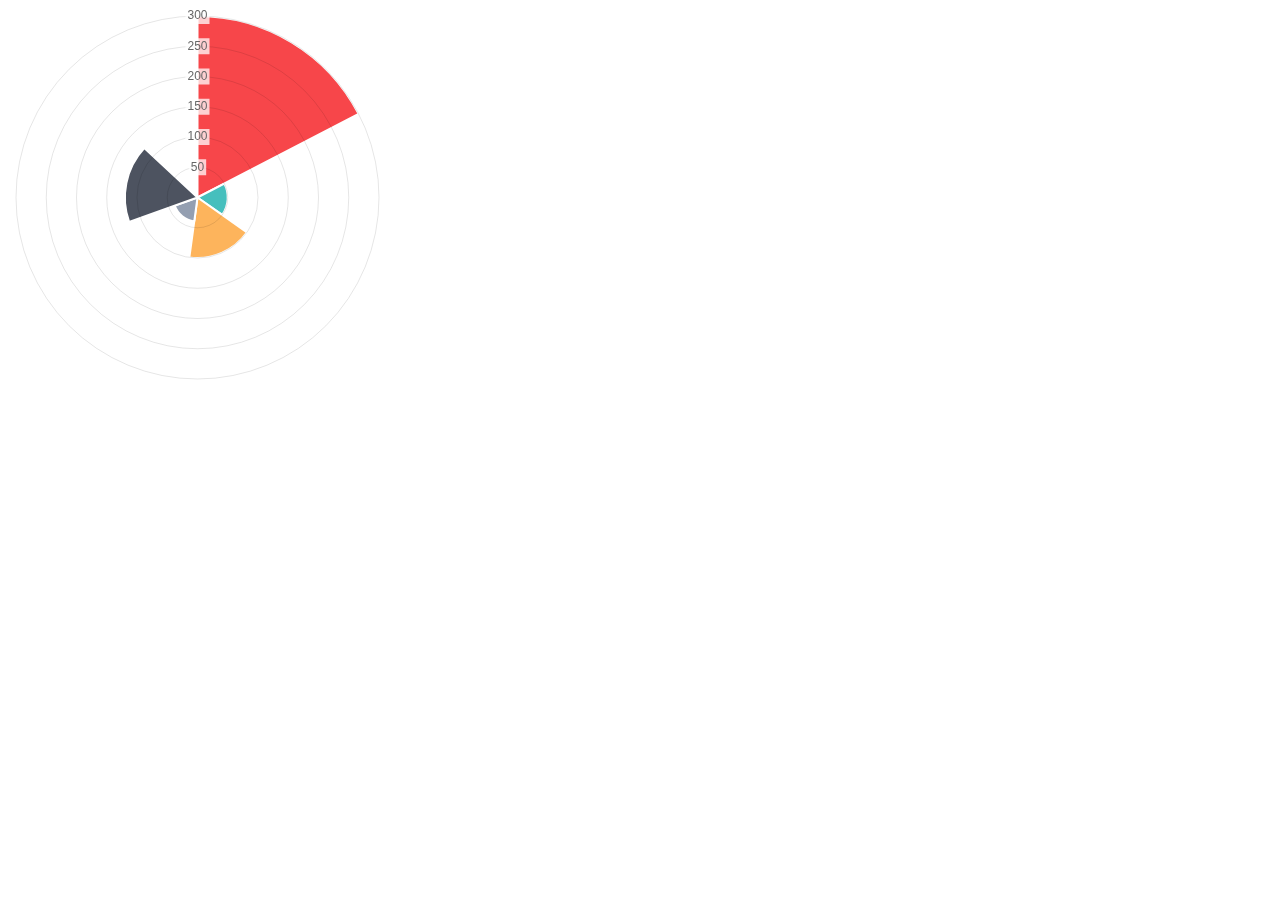
<file: static/js/Chart.js/samples/polar-area.html>
<!doctype html>
<html>
	<head>
		<title>Polar Area Chart</title>
		<script src="../Chart.js"></script>
	</head>
	<body>
		<div id="canvas-holder" style="width:30%">
			<canvas id="chart-area" width="300" height="300"/>
		</div>


	<script>

		var polarData = [
				{
					value: 300,
					color:"#F7464A",
					highlight: "#FF5A5E",
					label: "Red"
				},
				{
					value: 50,
					color: "#46BFBD",
					highlight: "#5AD3D1",
					label: "Green"
				},
				{
					value: 100,
					color: "#FDB45C",
					highlight: "#FFC870",
					label: "Yellow"
				},
				{
					value: 40,
					color: "#949FB1",
					highlight: "#A8B3C5",
					label: "Grey"
				},
				{
					value: 120,
					color: "#4D5360",
					highlight: "#616774",
					label: "Dark Grey"
				}

			];

			window.onload = function(){
				var ctx = document.getElementById("chart-area").getContext("2d");
				window.myPolarArea = new Chart(ctx).PolarArea(polarData, {
					responsive:true
				});
			};



	</script>
	</body>
</html>
</file>
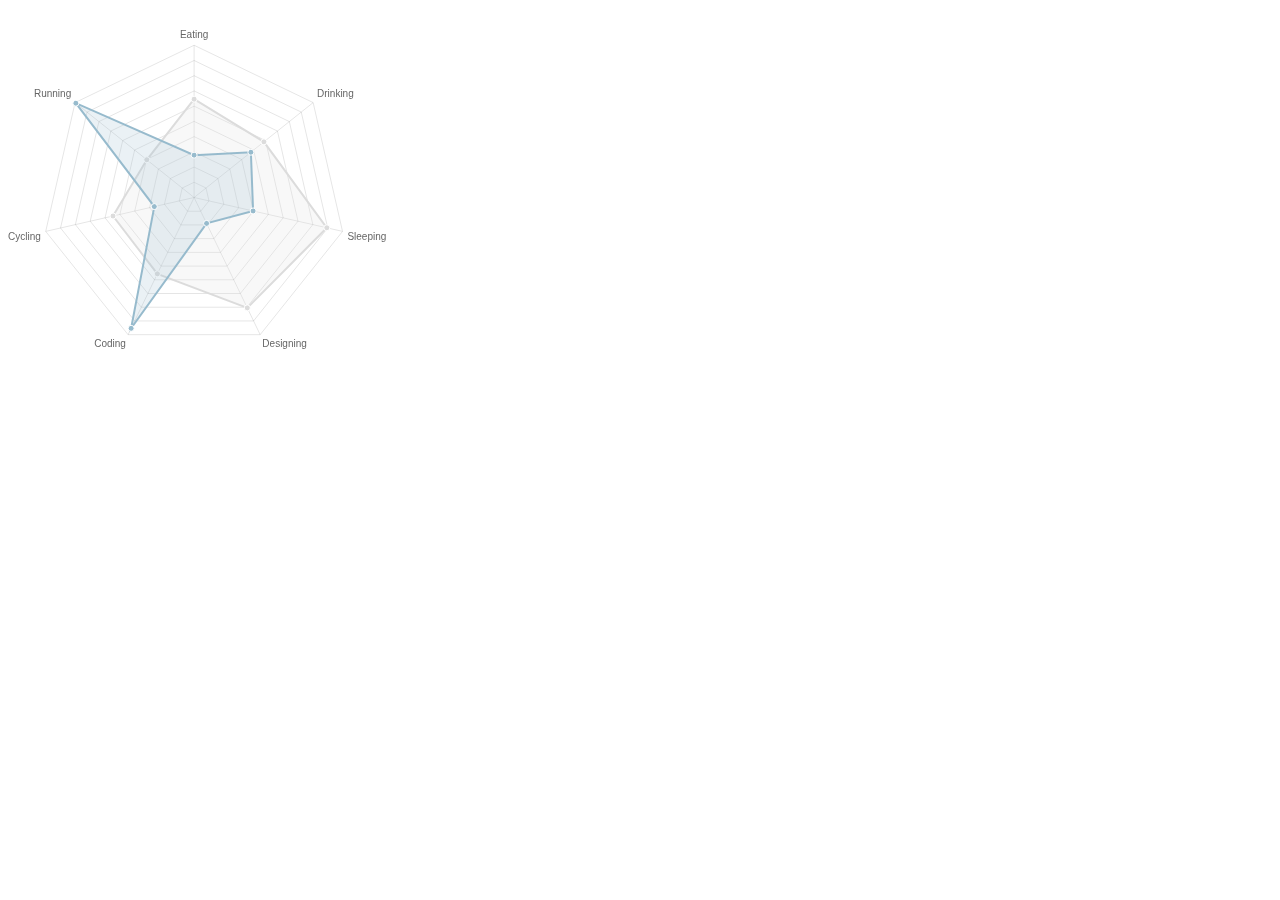
<file: static/js/Chart.js/samples/radar.html>
<!doctype html>
<html>
	<head>
		<title>Radar Chart</title>
		<script src="../Chart.js"></script>
		<meta name = "viewport" content = "initial-scale = 1, user-scalable = no">
		<style>
			canvas{
			}
		</style>
	</head>
	<body>
		<div style="width:30%">
			<canvas id="canvas" height="450" width="450"></canvas>
		</div>


	<script>
	var radarChartData = {
		labels: ["Eating", "Drinking", "Sleeping", "Designing", "Coding", "Cycling", "Running"],
		datasets: [
			{
				label: "My First dataset",
				fillColor: "rgba(220,220,220,0.2)",
				strokeColor: "rgba(220,220,220,1)",
				pointColor: "rgba(220,220,220,1)",
				pointStrokeColor: "#fff",
				pointHighlightFill: "#fff",
				pointHighlightStroke: "rgba(220,220,220,1)",
				data: [65,59,90,81,56,55,40]
			},
			{
				label: "My Second dataset",
				fillColor: "rgba(151,187,205,0.2)",
				strokeColor: "rgba(151,187,205,1)",
				pointColor: "rgba(151,187,205,1)",
				pointStrokeColor: "#fff",
				pointHighlightFill: "#fff",
				pointHighlightStroke: "rgba(151,187,205,1)",
				data: [28,48,40,19,96,27,100]
			}
		]
	};

	window.onload = function(){
		window.myRadar = new Chart(document.getElementById("canvas").getContext("2d")).Radar(radarChartData, {
			responsive: true
		});
	}

	</script>
	</body>
</html>
</file>
<file: assets/css/style.css>
@import url("https://fonts.googleapis.com/css?family=Quicksand:400,700");
@import url("https://fonts.googleapis.com/css?family=Montserrat:400,700");

@charset "UTF-8";
/*
 * author: Awedoo Studio
 * template: Bicolor - Creative Coming Soon Template
 * version: v1.0
 * url: http://themeforest.net/user/awedoo

 * please do not edit this file
 * put all the custom style in the assets/css/custom.css
*/

/*====================================================
01. CSS Reset
02. Bootstrap fix for WinPhone 8 and IE10
03. Basic Document Styles
04. Colors
05. Typography
06. Header & Logo
07. Navigation
08. Sections
09. Countdown
10. Footer
11. Animation
12. Perfect Scrollbar
13. Responsive
====================================================*/

/*====================================================
01. CSS Reset
====================================================*/

html, body, div, span, applet, object, iframe,
h1, h2, h3, h4, h5, h6, p, blockquote, pre,
a, abbr, acronym, address, big, cite, code,
del, dfn, em, img, ins, kbd, q, s, samp,
small, strike, strong, sub, sup, tt, var,
b, u, i, center,
dl, dt, dd, ol, ul, li,
fieldset, form, label, legend,
table, caption, tbody, tfoot, thead, tr, th, td,
article, aside, canvas, details, embed,
figure, figcaption, footer, header, hgroup,
menu, nav, output, ruby, section, summary,
time, mark, audio, video {
    margin: 0;
    padding: 0;
    border: 0;
    font-size: 100%;
    font: inherit;
    vertical-align: baseline;
}

article, aside, details, figcaption, figure,
footer, header, hgroup, menu, nav, section {
    display: block;
}

body {
    line-height: 1;
}

ol, ul {
    list-style: none;
}

blockquote, q {
    quotes: none;
}

blockquote:before, blockquote:after,
q:before, q:after {
    content: '';
    content: none;
}

table {
    border-collapse: collapse;
    border-spacing: 0;
}

/*====================================================
02. Bootstrap fix for WinPhone 8 and IE10
====================================================*/

@-webkit-viewport {
    width: device-width;
}

@-moz-viewport {
    width: device-width;
}

@-ms-viewport {
    width: device-width;
}

@-o-viewport {
    width: device-width;
}

@viewport {
    width: device-width;
}

/*====================================================
03. Basic Document Styles
====================================================*/

html, body {
    height: 100%;
}

body {
    position: relative;
    font-size: 20px;
    line-height: 28px;
    font-family: 'Quicksand', sans-serif;
    font-style: normal;
    font-weight: normal;
    background: #ffffff;
    -webkit-font-smoothing: antialiased;
    -webkit-text-size-adjust: 100%;
    overflow-x: hidden;
    white-space: normal;
}

input,
select {
    font-size: 16px;
    font-style: normal;
}

textarea {
    width: 100%;
    padding: 10px 20px;
    resize: both;
    height: 150px;
}

#awd-site-wrap.bg {
    transition: background 0.5s;
}

#awd-site-canvas {
    position: fixed;
    z-index: 2;
    top: 50%;
    left: 0;
    bottom: 0;
    right: 0;
    -webkit-transform: translate(0, -50%);
    -ms-transform: translate(0, -50%);
    transform: translate(0, -50%);
    -webkit-transition: all, 0.6s;
    opacity: 0.1;
}

.bordered #awd-site-wrap {
    border-style: solid;
    border-width: 20px;
}

#awd-site-wrap {
    position: relative;
    height: 100%;
    overflow: hidden;
}

.awd-site-bg {
    position: absolute;
    border-radius: 100%;
    opacity: 0;
}

.awd-site-bg.active {
    width: 100px;
    height: 100px;
    -webkit-transform: translate3d(0, 0, 0) scale3d(40, 40, 1);
    -moz-transform: translate3d(0, 0, 0) scale3d(40, 40, 1);
    -ms-transform: translate3d(0, 0, 0) scale3d(40, 40, 1);
    transform: translate3d(0, 0, 0) scale3d(40, 40, 1);
    -webkit-transition-property: width, height, border-radius, transform;
    -moz-transition-property: width, height, border-radius, transform;
    -o-transition-property: width, height, border-radius, transform;
    transition-property: width, height, border-radius, transform;
    -webkit-transition-duration: 0.5s;
    -moz-transition-duration: 0.5s;
    -o-transition-duration: 0.5s;
    transition-duration: 0.5s;
    -webkit-transition-timing-function: ease-in-out;
    -moz-transition-timing-function: ease-in-out;
    -o-transition-timing-function: ease-in-out;
    transition-timing-function: ease-in-out;
    border-radius: 0;
    z-index: 2;
    display: block;
    opacity: 1;
}

/*====================================================
04. Colors
====================================================*/

/* Home */

.bg-home,
.bg-home nav:before {
    background-color: #FFEB3B;
    color: #252525;
}

.bg-home *:not(i):not(nav):after,
.bg-home *:not(i):not(nav):before,
.bg-home .btn:hover,
.bg-home .btn-inverse{
    background-color: #252525;
    border-color: #252525;
    color: #FFEB3B;
}

/* Subscribe */

.bg-subscribe,
.bg-subscribe nav:before {
    background-color: #252525;
    color: #ffffff;
}

.bg-subscribe *:not(i):not(nav):after,
.bg-subscribe *:not(i):not(nav):before,
.bg-subscribe .btn:hover,
.bg-subscribe .btn-inverse {
    background-color: #ffffff;
    border-color: #ffffff;
    color: #252525;
}

/* About */

.bg-about,
.bg-about nav:before {
    background-color: #F44336;
    color: #ffffff;
}

.bg-about *:not(i):not(nav):after,
.bg-about *:not(i):not(nav):before {
    background-color: #ffffff;
}

/* Contact */

.bg-contact,
.bg-contact nav:before {
    background-color: #dedede;
    color: #252525;
}

.bg-contact *:not(i):not(nav):after,
.bg-contact *:not(i):not(nav):before,
.bg-contact .btn:hover,
.bg-contact .btn-inverse {
    border-color: #252525;
    background-color: #252525;
    color: #dedede;
}

.bg-contact input,
.bg-contact textarea {
    border-color: #252525;
}

/* Services */

.bg-services,
.bg-services nav:before {
    background-color: #326394;
    color: #ffffff;
}

.bg-services *:not(i):not(nav):after,
.bg-services *:not(i):not(nav):before {
    background-color: #ffffff;
}

/*====================================================
05. Typography
====================================================*/

h1, h2, h3, h4, h5, h6 {
    font-family: "Montserrat", sans-serif;
    font-weight: 600;
    margin-bottom: 10px;
    letter-spacing: 2px;
    line-height: 1.2em;
    text-transform: uppercase;
}

h1 {
    font-size: 42px;
}

h2 {
    font-size: 34px;
}

h3 {
    font-size: 22px;
}

h4 {
    font-size: 20px;
}

h5 {
    font-size: 18px;
}

h6 {
    font-size: 16px;
}

p {
    margin-bottom: 20px;
}

p.lead {
    font-size: 26px;
    line-height: 40px;
}

a, a > * {
    color: inherit;
    text-decoration: none;
}

a:hover, a > *:hover, a:focus {
    color: inherit;
    text-decoration: none;
    outline: 0;
}

em {
    font-style: italic;
}

strong {
    font-weight: 700;
}

.text-default {
    text-transform: inherit;
}

/*====================================================
06. Header & Logo
====================================================*/

#awd-site-header {
    position: absolute;
    top: 40px;
    left: 40px;
    right: 40px;
    height: 50px;
    z-index: 20;
}

#awd-site-logo {
    float: left;
}

#awd-site-logo h1 {
    font-family: "Quicksand", sans-serif;
    text-transform: lowercase;
    font-weight: bold;
    font-size: 50px;
    line-height: 0.75em;
    letter-spacing: 0;
    margin-bottom: 0;
}

#awd-site-logo h1 > a {
    display: inline-block;
}

#awd-site-logo h1 > a > i {
    margin-right: 15px;
}

#awd-site-logo h1 > a > span {
    display: inline-block;
}

/*====================================================
07. Navigation
====================================================*/

#awd-site-nav {
    position: relative;
    float: right;
}

.menu-toggle {
    display: none;
    position: absolute;
    top: 13px;
    right: 5px;
    width: 28px;
    height: 28px;
    background: transparent;
    border: 0;
    cursor: pointer;
    outline: none;
    padding: 0;
    z-index: 999;
}

.menu-toggle > span:after {
    content: "";
    position: absolute;
    left: 0;
    display: block;
    width: 24px;
    height: 3px;
    margin: 4px 2px;
    -webkit-border-radius: 2px;
    -moz-border-radius: 2px;
    border-radius: 2px;
    -webkit-transition: -webkit-transform .35s, background .35s;
    -moz-transition: -moz-transform .35s, background .35s;
    -ms-transition: -ms-transform .35s, background .35s;
    -o-transition: -o-transform .35s, background .35s;
    transition: transform .35s, background .35s;
}

.menu-toggle > span:nth-child(1):after {
    top: 0;
    -webkit-transform-origin: 0 50%;
    -moz-transform-origin: 0 50%;
    -ms-transform-origin: 0 50%;
    -o-transform-origin: 0 50%;
    transform-origin: 0 50%
}

.menu-toggle > span:nth-child(2):after {
    top: 8px
}

.menu-toggle > span:nth-child(3):after {
    top: 16px;
    -webkit-transform-origin: 0 50%;
    -moz-transform-origin: 0 50%;
    -ms-transform-origin: 0 50%;
    -o-transform-origin: 0 50%;
    transform-origin: 0 50%
}

.menu-toggle.opened > span:after {
    width: 30px;
}

.menu-toggle.opened > span:nth-child(1):after {
    -webkit-transform: translateX(1px) translateY(-2px) rotate(43deg);
    -moz-transform: translateX(1px) translateY(-2px) rotate(43deg);
    -ms-transform: translateX(1px) translateY(-2px) rotate(43deg);
    -o-transform: translateX(1px) translateY(-2px) rotate(43deg);
    transform: translateX(1px) translateY(-2px) rotate(43deg)
}

.menu-toggle.opened > span:nth-child(2):after {
    display: none;
}

.menu-toggle.opened > span:nth-child(3):after {
    -webkit-transform: translateX(1px) translateY(2px) rotate(-43deg);
    -moz-transform: translateX(1px) translateY(2px) rotate(-43deg);
    -ms-transform: translateX(1px) translateY(2px) rotate(-43deg);
    -o-transform: translateX(1px) translateY(2px) rotate(-43deg);
    transform: translateX(1px) translateY(2px) rotate(-43deg);
}

.navigation ul > li {
    display: inline-block;
    padding-left: 40px;
}

.navigation ul > li a {
    position: relative;
    display: block;
    padding: 11px 0;
    font-size: 16px;
    font-family: "Quicksand", sans-serif;
    text-transform: uppercase;
    font-weight: 700;
    letter-spacing: 2px;
}

.navigation ul > li a:before {
    position: absolute;
    top: 0;
    content: "";
    display: block;
    width: 40px;
    height: 1px;
    left: 50%;
    margin-left: -5px;
    opacity: 0;
    -webkit-transition: all .3s;
    -moz-transition: all .3s;
    -ms-transition: all .3s;
    -o-transition: all .3s;
    transition: all .3s;
    -webkit-transform: scale(1) rotate(-30deg);
    -moz-transform: scale(1) rotate(-30deg);
    -ms-transform: scale(1) rotate(-30deg);
    -o-transform: scale(1) rotate(-30deg);
    transform: scale(1) rotate(-30deg);
}

.navigation ul > li a:after {
    position: absolute;
    bottom: 0;
    content: "";
    display: block;
    width: 40px;
    height: 1px;
    right: 50%;
    margin-right: -5px;
    opacity: 0;
    -webkit-transition: all .3s;
    -moz-transition: all .3s;
    -ms-transition: all .3s;
    -o-transition: all .3s;
    transition: all .3s;
    -webkit-transform: scale(1) rotate(-30deg);
    -moz-transform: scale(1) rotate(-30deg);
    -ms-transform: scale(1) rotate(-30deg);
    -o-transform: scale(1) rotate(-30deg);
    transform: scale(1) rotate(-30deg);
}

.navigation ul > li a:hover:before,
.navigation ul > li a.active:before,
.navigation ul > li a:hover:after,
.navigation ul > li a.active:after {
    opacity: 1;
    height: 2px;
    -webkit-transform: scale(0.5) rotate(-30deg);
    -moz-transform: scale(0.5) rotate(-30deg);
    -ms-transform: scale(0.5) rotate(-30deg);
    -o-transform: scale(0.5) rotate(-30deg);
    transform: scale(0.5) rotate(-30deg);
}

/*====================================================
08. Sections
====================================================*/

#awd-site-main {
    -webkit-transform: translate3d(0, 0, 0);
    transform: translate3d(0, 0, 0);
    -webkit-backface-visibility: hidden;
    backface-visibility: hidden;
    -webkit-perspective: 1000;
    perspective: 1000;
    position: relative;
    height: 100%;
    z-index: 10;
}

#awd-site-content {
    position: absolute;
    top: 130px;
    bottom: 110px;
    left: 25px;
    right: 25px;
    text-align: center;
    overflow: hidden;
}

#awd-site-main .table-container {
    display: table-cell;
    vertical-align: middle;
}

#awd-site-main h1 {
    margin-top: 30px;
}

.slides {
    display: table;
    table-layout: fixed;
    height: 100%;
    width: 100%;
}

.slides-wrap {
    display: table-cell;
    vertical-align: middle;
}

.slide-item {
    display: none;
}

.slide-item .line {
    position: relative;
    display: inline-block;
    font-size: 42px;
}

.slide-item.active {
    display: block;
}

.slide-item .link {
    display: inline-block;
    font-weight: bold;
}

.sections-block {
    position: relative;
    height: 100%;
}

.slide-content {
    font-size: 0;
}

.svm {
    display: inline-block;
    vertical-align: middle;
    float: none;
    font-size: 20px;
}

.section-info {
    font-size: 20px;
    margin: 30px 0;
}

.section-title {
    letter-spacing: 2px;
    margin-bottom: 40px;
    -webkit-backface-visibility: hidden;
    -moz-backface-visibility: hidden;
    -ms-backface-visibility: hidden;
    position: relative;
}

.btn {
    position: relative;
    font-family: "Quicksand", sans-serif;
    text-transform: uppercase;
    letter-spacing: 2px;
    border-radius: 0;
    outline: none;
    padding: 9px 15px;
    background: transparent;
    border-width: 2px;
    font-size: 14px;
    font-weight: bold;
    border-style: solid;
    border-color: inherit;
    -webkit-transition: all .5s;
    -moz-transition: all .5s;
    -ms-transition: all .5s;
    -o-transition: all .5s;
    transition: all .5s;
    overflow: hidden;
}

.btn:focus {
    outline: none;
}

.btn:hover {
    background: inherit;
    color: inherit;
}

.btn-inverse:hover {
    cursor: pointer;
    -webkit-animation: pulse .2s linear;
    -moz-animation: pulse .2s linear;
    -ms-animation: pulse .2s linear;
    -o-animation: pulse .2s linear;
    animation: pulse .2s linear;
}

/* About */

.featured-text > h3 {
    font-family: "Quicksand", sans-serif;
    font-size: 20px;
    text-transform: inherit;
    letter-spacing: 1px;
}

/* Subscribe */

.subscribe-form {
    margin-top: 30px;
}

.subscribe-form input {
    position: relative;
    width: 100%;
    background: transparent;
    outline: none;
    font-family: "Quicksand", sans-serif;
    float: left;
    -webkit-appearance: none;
    color: inherit;
    border-width: 2px;
    border-style: solid;
    border-color: inherit;
    -webkit-box-shadow: none;
    -moz-box-shadow: none;
    box-shadow: none;
    height: auto;
    padding: 9px 20px;
    margin-bottom: 20px;
    -webkit-box-sizing: border-box;
    -moz-box-sizing: border-box;
    box-sizing: border-box;
    position: relative;
}

.subscribe-form .form-notice {
    font-size: 16px;
    display: inline-block;
    margin-left: 15px;
}

/* Contact */

.contact-form input[type="text"], .contact-form input[type="email"] {
    width: 100%;
}

.contact-form input, .contact-form textarea, .contact-form select {
    background: transparent;
    outline: none;
    font-family: "Quicksand", sans-serif;
    -webkit-appearance: none;
    color: inherit;
    border-width: 2px;
    border-style: solid;
    padding: 9px 20px;
    -webkit-box-shadow: none;
    -moz-box-shadow: none;
    box-shadow: none;
    height: auto;
    font-size: 18px;
    letter-spacing: 1px;
    margin-bottom: 20px;
    -webkit-box-sizing: border-box;
    -moz-box-sizing: border-box;
    box-sizing: border-box;
    position: relative;
}

.contact-form textarea {
    float: left;
    resize: none;
    height: 140px;
    border-bottom: 0;
    margin-bottom: 0;
}

.contact-form .input-error {
    border-color: #ed5555;
}

.contact-form .contact-notice {
    font-size: 16px;
}

.contact-form .btn {
    padding: 12px 15px;
}

.contact-form input::-webkit-input-placeholder,
.contact-form textarea::-webkit-input-placeholder {
    color: inherit;
    font-family: "Quicksand", sans-serif;
    font-size: 16px;
    letter-spacing: 2px;
}

.contact-form :-moz-placeholder {
    color: inherit;
    opacity: 1;
}

.contact-form ::-moz-placeholder {
    color: inherit;
    opacity: 1;
}

.contact-form :-ms-input-placeholder {
    color: inherit;
}

input::-webkit-input-placeholder,
textarea::-webkit-input-placeholder {
    color: inherit;
}

:-moz-placeholder {
    color: inherit;
    opacity: 1;
}

::-moz-placeholder {
    color: inherit;
    opacity: 1;
}

:-ms-input-placeholder {
    color: inherit;
}

.contact-info {
    margin-bottom: 20px;
}

.contact-item {
    font-size: 16px;
    margin-bottom: 0;
}

/* Services */

.service > h3 {
    font-family: "Quicksand", sans-serif;
    font-size: 20px;
    text-transform: inherit;
    letter-spacing: 1px;
}



/*====================================================
09. Countdown
====================================================*/

.countdown {
    text-align: left;
    overflow: hidden;
}

#clock {
    display: inline-block;
    text-align: left;
    width: 650px;
    font-family: "Montserrat", sans-serif;
}

#clock .counter-box {
    display: inline-block;
    position: relative;
}

#clock .counter-date {
    max-width: 400px;
    float: left;
}

#clock .counter-time {
    max-width: 250px;
    float: left;
}

#clock .counter-box .number {
    font-size: 78px;
    font-weight: 700;
    line-height: 0.75em;
    letter-spacing: 2px;
    margin-top: 44px;
}

#clock .counter-date .number {
    font-size: 190px;
    margin-right: 20px;
    margin-left: -5px;
    margin-top: 0;
}

#clock .counter-time .counter-box:last-child .number {
    margin-top: 35px;
    font-size: 50px;
    min-width: 70px;
    margin-right: 15px;
    display: inline-block;
    text-align: left;
}

#clock span {
    display: none;
    font-family: "Quicksand", sans-serif;
    font-size: 16px;
    text-transform: uppercase;
    font-weight: 700;
    padding-top: 10px;
    padding-left: 4px;
    letter-spacing: 2px;
    position: relative;
}

#clock span:after {
    position: absolute;
    content: '';
    display: block;
    width: 40px;
    height: 2px;
    left: 0;
    right: 0;
    top: 0;
    margin-left: -15px;
    margin-top: 5px;
    -webkit-transform: scale(0.5) rotate(-30deg);
    -moz-transform: scale(0.5) rotate(-30deg);
    -ms-transform: scale(0.5) rotate(-30deg);
    -o-transform: scale(0.5) rotate(-30deg);
    transform: scale(0.5) rotate(-30deg);
}

#clock .counter-box:first-child span,
#clock .counter-box:last-child span {
    display: block;
    margin-top: 0;
}

#clock .counter-box:last-child span {
    position: relative;
    display: inline-block;
}

#clock .counter-box.last {
    margin-right: 5px;
}

/*====================================================
10. Footer
====================================================*/

#awd-site-footer {
    position: absolute;
    bottom: 40px;
    left: 40px;
    right: 40px;
    height: 30px;
    z-index: 20;
}

.copyright {
    float: left;
    vertical-align: bottom;
}

.copyright p {
    display: inline-block;
    font-size: 16px;
    font-weight: bold;
    font-family: "Quicksand", sans-serif;
    letter-spacing: 2px;
    margin-bottom: 0;
}

.social-icons {
    cursor: pointer;
    float: right;
    margin: 0 -15px;
}

.social-icons ul > li {
    display: inline-block;
}

.social-icons ul > li > a {
    display: block;
    position: relative;
    width: 50px;
    height: 30px;
    text-align: center;
    line-height: 30px;
}

.social-icons ul > li > a:before {
    position: absolute;
    top: 0;
    content: "";
    display: block;
    width: 24px;
    height: 1px;
    left: 50%;
    /*margin-left: -5px;*/
    margin-top: -5px;
    opacity: 0;
    -webkit-transition: all .3s;
    -moz-transition: all .3s;
    -ms-transition: all .3s;
    -o-transition: all .3s;
    transition: all .3s;
    -webkit-transform: scale(1) rotate(-30deg);
    -moz-transform: scale(1) rotate(-30deg);
    -ms-transform: scale(1) rotate(-30deg);
    -o-transform: scale(1) rotate(-30deg);
    transform: scale(1) rotate(-30deg);
}

.social-icons ul > li > a:after {
    position: absolute;
    bottom: 0;
    content: "";
    display: block;
    width: 24px;
    height: 1px;
    right: 50%;
    /*margin-right: -10px;*/
    margin-bottom: -5px;
    opacity: 0;
    -webkit-transition: all .3s;
    -moz-transition: all .3s;
    -ms-transition: all .3s;
    -o-transition: all .3s;
    transition: all .3s;
    -webkit-transform: scale(1) rotate(-30deg);
    -moz-transform: scale(1) rotate(-30deg);
    -ms-transform: scale(1) rotate(-30deg);
    -o-transform: scale(1) rotate(-30deg);
    transform: scale(1) rotate(-30deg);
}

.social-icons ul > li > a:hover:before,
.social-icons ul > li > a.active:before,
.social-icons ul > li > a:hover:after,
.social-icons ul > li > a.active:after {
    opacity: 1;
    height: 2px;
    -webkit-transform: scale(0.6) rotate(-30deg);
    -moz-transform: scale(0.6) rotate(-30deg);
    -ms-transform: scale(0.6) rotate(-30deg);
    -o-transform: scale(0.6) rotate(-30deg);
    transform: scale(0.6) rotate(-30deg);
}

/*====================================================
11. Animations
====================================================*/

.start .animated {
    visibility: hidden;
}

.start .visible {
    visibility: visible;
}

/*==================================================
12. Perfect Scrollbar
==================================================*/
.ps-container.ps-in-scrolling, .ps-container:hover.ps-in-scrolling {
    pointer-events: none
}

.ps-container {
    -ms-touch-action: none;
    overflow: hidden !important
}

.ps-container.ps-active-x > .ps-scrollbar-x-rail, .ps-container.ps-active-y > .ps-scrollbar-y-rail {
    display: block
}

.ps-container.ps-in-scrolling.ps-x > .ps-scrollbar-x-rail {
    background-color: #eee;
    opacity: .9
}

.ps-container.ps-in-scrolling.ps-x > .ps-scrollbar-x-rail > .ps-scrollbar-x {
    background-color: rgba(0,0,0,0.1);
}

.ps-container.ps-in-scrolling.ps-y > .ps-scrollbar-y-rail {
    background-color: rgba(0,0,0,0.1);
    opacity: .9
}

.ps-container.ps-in-scrolling.ps-y > .ps-scrollbar-y-rail > .ps-scrollbar-y {
    background-color: rgba(0,0,0,0.1);
}

.ps-container > .ps-scrollbar-x-rail {
    display: none;
    opacity: 0;
    -webkit-transition: background-color .2s linear, opacity .2s linear;
    -moz-transition: background-color .2s linear, opacity .2s linear;
    -o-transition: background-color .2s linear, opacity .2s linear;
    transition: background-color .2s linear, opacity .2s linear;
    bottom: 3px;
    height: 8px;
    border-radius: 1.5em;
}

.ps-container > .ps-scrollbar-x-rail, .ps-container > .ps-scrollbar-x-rail > .ps-scrollbar-x {
    position: absolute;
}

.ps-container > .ps-scrollbar-x-rail > .ps-scrollbar-x {
    background-color: rgba(0,0,0,0.2);
    -webkit-transition: background-color .2s linear;
    -moz-transition: background-color .2s linear;
    -o-transition: background-color .2s linear;
    transition: background-color .2s linear;
    bottom: 0;
    border-radius: 1.5em;
    height: 8px;
}

.ps-container > .ps-scrollbar-y-rail {
    display: none;
    opacity: 0;
    -webkit-transition: background-color .2s linear, opacity .2s linear;
    -moz-transition: background-color .2s linear, opacity .2s linear;
    -o-transition: background-color .2s linear, opacity .2s linear;
    transition: background-color .2s linear, opacity .2s linear;
    right: 3px;
    border-radius: 1.5em;
    width: 8px;
}

.ps-container > .ps-scrollbar-y-rail, .ps-container > .ps-scrollbar-y-rail > .ps-scrollbar-y {
    position: absolute;
}

.ps-container > .ps-scrollbar-y-rail > .ps-scrollbar-y {
    background-color: rgba(0,0,0,0.2);
    -webkit-transition: background-color .2s linear;
    -moz-transition: background-color .2s linear;
    -o-transition: background-color .2s linear;
    transition: background-color .2s linear;
    right: 0;
    border-radius: 1.5em;
    width: 8px;
}

.ps-container:hover.ps-in-scrolling.ps-x > .ps-scrollbar-x-rail {
    background-color: rgba(0,0,0,0.1);
    opacity: .9
}

.ps-container:hover.ps-in-scrolling.ps-x > .ps-scrollbar-x-rail > .ps-scrollbar-x {
    background-color: rgba(0,0,0,0.2);
}

.ps-container:hover.ps-in-scrolling.ps-y > .ps-scrollbar-y-rail {
    background-color: rgba(0,0,0,0.1);
    opacity: .9
}

.ps-container:hover.ps-in-scrolling.ps-y > .ps-scrollbar-y-rail > .ps-scrollbar-y {
    background-color: rgba(0,0,0,0.2);
}

.ps-container:hover > .ps-scrollbar-x-rail, .ps-container:hover > .ps-scrollbar-y-rail {
    opacity: .6
}

.ps-container:hover > .ps-scrollbar-x-rail:hover {
    background-color: rgba(0,0,0,0.1);
    opacity: .9
}

.ps-container:hover > .ps-scrollbar-x-rail:hover > .ps-scrollbar-x {
    background-color: rgba(0,0,0,0.1);
}

.ps-container:hover > .ps-scrollbar-y-rail:hover {
    background-color: rgba(0,0,0,0.1);
    opacity: .9
}

.ps-container:hover > .ps-scrollbar-y-rail:hover > .ps-scrollbar-y {
    background-color: rgba(0,0,0,0.1);
}

/*====================================================
13. Responsive
====================================================*/

@media only screen and (max-width: 1200px) {

    .section-title {
        margin-bottom: 30px;
    }

    #clock {
        transform: scale(0.8);
        margin-left: -65px;
    }

}

@media only screen and (max-width: 992px) {


    .svm {
        display: block;
    }

    .section-info {
        text-align: center !important;
    }

    .countdown {
        text-align: center;
        overflow: hidden;
        width: 650px;
        margin: 0 auto;
    }

    #clock {
        width: auto;
        transform: scale(1);
        margin-left: 0;
    }

    #clock .counter-time {
        text-align: right;
    }

    #clock .counter-time .counter-box:last-child .number {
        min-width: auto;
    }

    #awd-site-header {
        top: 30px;
        left: 30px;
        right: 30px;
    }

    #awd-site-logo > h1 {
        font-size: 46px;
    }

    .navigation ul > li {
        padding-left: 18px;
    }

    .navigation ul > li a {
        font-size: 15px;
        letter-spacing: 1px;
    }

    #awd-site-content {
        top: 110px;
        bottom: 90px;
        left: 15px;
        right: 15px;
    }

    #awd-site-footer {
        bottom: 30px;
        left: 30px;
        right: 30px;
    }
}

@media only screen and (max-width: 768px) {

    .countdown {
        width: 100%;
    }

    #clock .counter-date {
        max-width: 235px;
        float: left;
    }

    #clock .counter-time {
        max-width: 170px;
        float: left;
    }

    #clock .counter-box .number {
        font-size: 52px;
        margin-top: 40px;
    }

    #clock .counter-date .number {
        font-size: 110px;
        margin-top: 0;
    }

    #clock .counter-time .counter-box:last-child .number {
        margin-top: 10px;
        font-size: 30px;
    }

    #clock span {
        font-size: 13px;
    }


    .bordered #awd-site-wrap {
        border-width: 15px;
    }

    #awd-site-header {
        top: 20px;
        left: 20px;
        right: 20px;
    }

    #awd-site-logo {
        position: absolute;
        float: none;
        z-index: 999;
    }

    .menu-toggle,
    #awd-site-nav.active {
        display: block;
    }

    #awd-site-nav {
        text-align: center;
        display: none;
        table-layout: fixed;
        position: fixed;
        left: 0;
        top: 0;
        width: 100%;
        height: 100%;
        z-index: 950;

    }

    #awd-site-nav:before {
        content: "";
        display: block;
        height: 100%;
        width: 100%;
    }

    #awd-site-nav .nav-container {
        -webkit-transform: translate3d(0, 0, 0);
        transform: translate3d(0, 0, 0);
        -webkit-backface-visibility: hidden;
        backface-visibility: hidden;
        -webkit-perspective: 1000;
        perspective: 1000;
        -webkit-transform: translateY(-50%);
        -moz-transform: translateY(-50%);
        -ms-transform: translateY(-50%);
        -o-transform: translateY(-50%);
        transform: translateY(-50%);
        position: absolute;
        top: 50%;
        left: 15px;
        right: 15px;
    }

    .navigation ul > li {
        width: 100%;
        display: block;
    }

    .navigation ul > li a {
        display: inline-block;
        padding: 15px 0;
        font-size: 24px;
    }

    .navigation ul > li a:before,
    .navigation ul > li a:after {
        height: 1px;
        -webkit-transform: scale(1) rotate(0deg);
        -moz-transform: scale(1) rotate(0deg);
        -ms-transform: scale(1) rotate(0deg);
        -o-transform: scale(1) rotate(0deg);
        transform: scale(1) rotate(0deg);
    }

    .navigation ul > li a:hover:before,
    .navigation ul > li a:hover:after,
    .navigation ul > li a.active:before,
    .navigation ul > li a.active:after{
        -webkit-transform: scale(0.5) rotate(0deg);
        -moz-transform: scale(0.5) rotate(0deg);
        -ms-transform: scale(0.5) rotate(0deg);
        -o-transform: scale(0.5) rotate(0deg);
        transform: scale(0.5) rotate(0deg);
    }

    .navigation ul > li a:before {
        left: 0;
        top: 50%;
        right: auto;
        margin-left: -40px;
    }

    .navigation ul > li a:after {
        right: 0;
        top: 50%;
        left: auto;
        margin-right: -40px;
    }

    #awd-site-content {
        top: 96px;
        bottom: 0px;
    }

    .subscribe-form .form-notice {
        display: block;
    }

    #awd-site-footer {
        left: 20px;
        right: 20px;
        bottom: 20px;
        height: 30px;
    }

    .social-icons {
        width: 100%;
        margin-bottom: 10px;
        text-align: center;
    }

    .copyright {
        display: none;
    }

    #awd-site-footer {
        display: none;
    }

}

@media only screen and (max-width: 480px) {

    /* Clock */

    #clock .counter-date {
        max-width: 290px;
        float: none;
    }

    #clock .counter-time {
        max-width: 290px;
        float: none;
        text-align: center;
    }


    #clock .counter-box .number {
        font-size: 70px;
        margin-top: 20px;
    }

    #clock .counter-date .number {
        font-size: 110px;
        margin: 0;
    }

    #clock .counter-time .counter-box {
        display: block;
    }

    #clock .counter-time .counter-box:last-child .number {
        margin-top: 30px;
        font-size: 40px;
    }


    #awd-site-content {
        top: 90px;
        bottom: 0;
    }

    .menu-toggle {
        top: 8px;
        right: 0;
    }

    .slide-item .line:before,
    .slide-item .line:after {
        width: 80px;
    }

    .slide-item .line:before {
        left: -100px;
    }

    .slide-item .line:after {
        right: -100px;
    }

    /* Subscribe */
    .subscribe-form button {
        width: 100%;
    }

    .section-info .go-slide {
        width: 100%;
        margin-top: 15px;
    }

}

@media only screen and (max-width: 320px) {

    .bordered #awd-site-wrap {
        border-width: 0;
    }

    #awd-site-header {
        height: 40px;
        top: 15px;
        left: 15px;
        right: 15px;
    }

    #awd-site-logo h1 {
        font-size: 40px;
        line-height: 40px;
    }

    #awd-site-content {
        top: 70px;
        bottom: 0;
        left: 0;
        right: 0;
    }

    .section-title {
        font-size: 28px;
        margin: 20px 0;
    }


}
</file>
<file: assets/css/bicolor.min.css>
@font-face {
  font-family: 'bicolor';
  src: url('../fonts/bicolor-76264482.eot');
  src: url('../fonts/bicolor-76264482.eot#iefix') format('embedded-opentype'),
       url('../fonts/bicolor-76264482.woff') format('woff'),
       url('../fonts/bicolor-76264482.ttf') format('truetype'),
       url('../fonts/bicolor-76264482.svg#bicolor') format('svg');
  font-weight: normal;
  font-style: normal;
}
 
 [class^="icon-"]:before, [class*=" icon-"]:before {
  font-family: "bicolor";
  font-style: normal;
  font-weight: normal;
  speak: none;
  display: inline-block;
  text-decoration: inherit;
  width: 1em;
  text-align: center;
  font-variant: normal;
  text-transform: none;
  line-height: 1em;
  -webkit-font-smoothing: antialiased;
  -moz-osx-font-smoothing: grayscale;
}
 
.icon-star:before { content: '\e800'; } /* '' */
.icon-mail:before { content: '\e801'; } /* '' */
.icon-params:before { content: '\e802'; } /* '' */
.icon-paint:before { content: '\e803'; } /* '' */
.icon-cog:before { content: '\e804'; } /* '' */
.icon-paper-plane:before { content: '\e805'; } /* '' */
.icon-location:before { content: '\e806'; } /* '' */
.icon-pencil:before { content: '\e807'; } /* '' */
.icon-lightbulb:before { content: '\e808'; } /* '' */
.icon-diamond:before { content: '\e809'; } /* '' */
</file>
